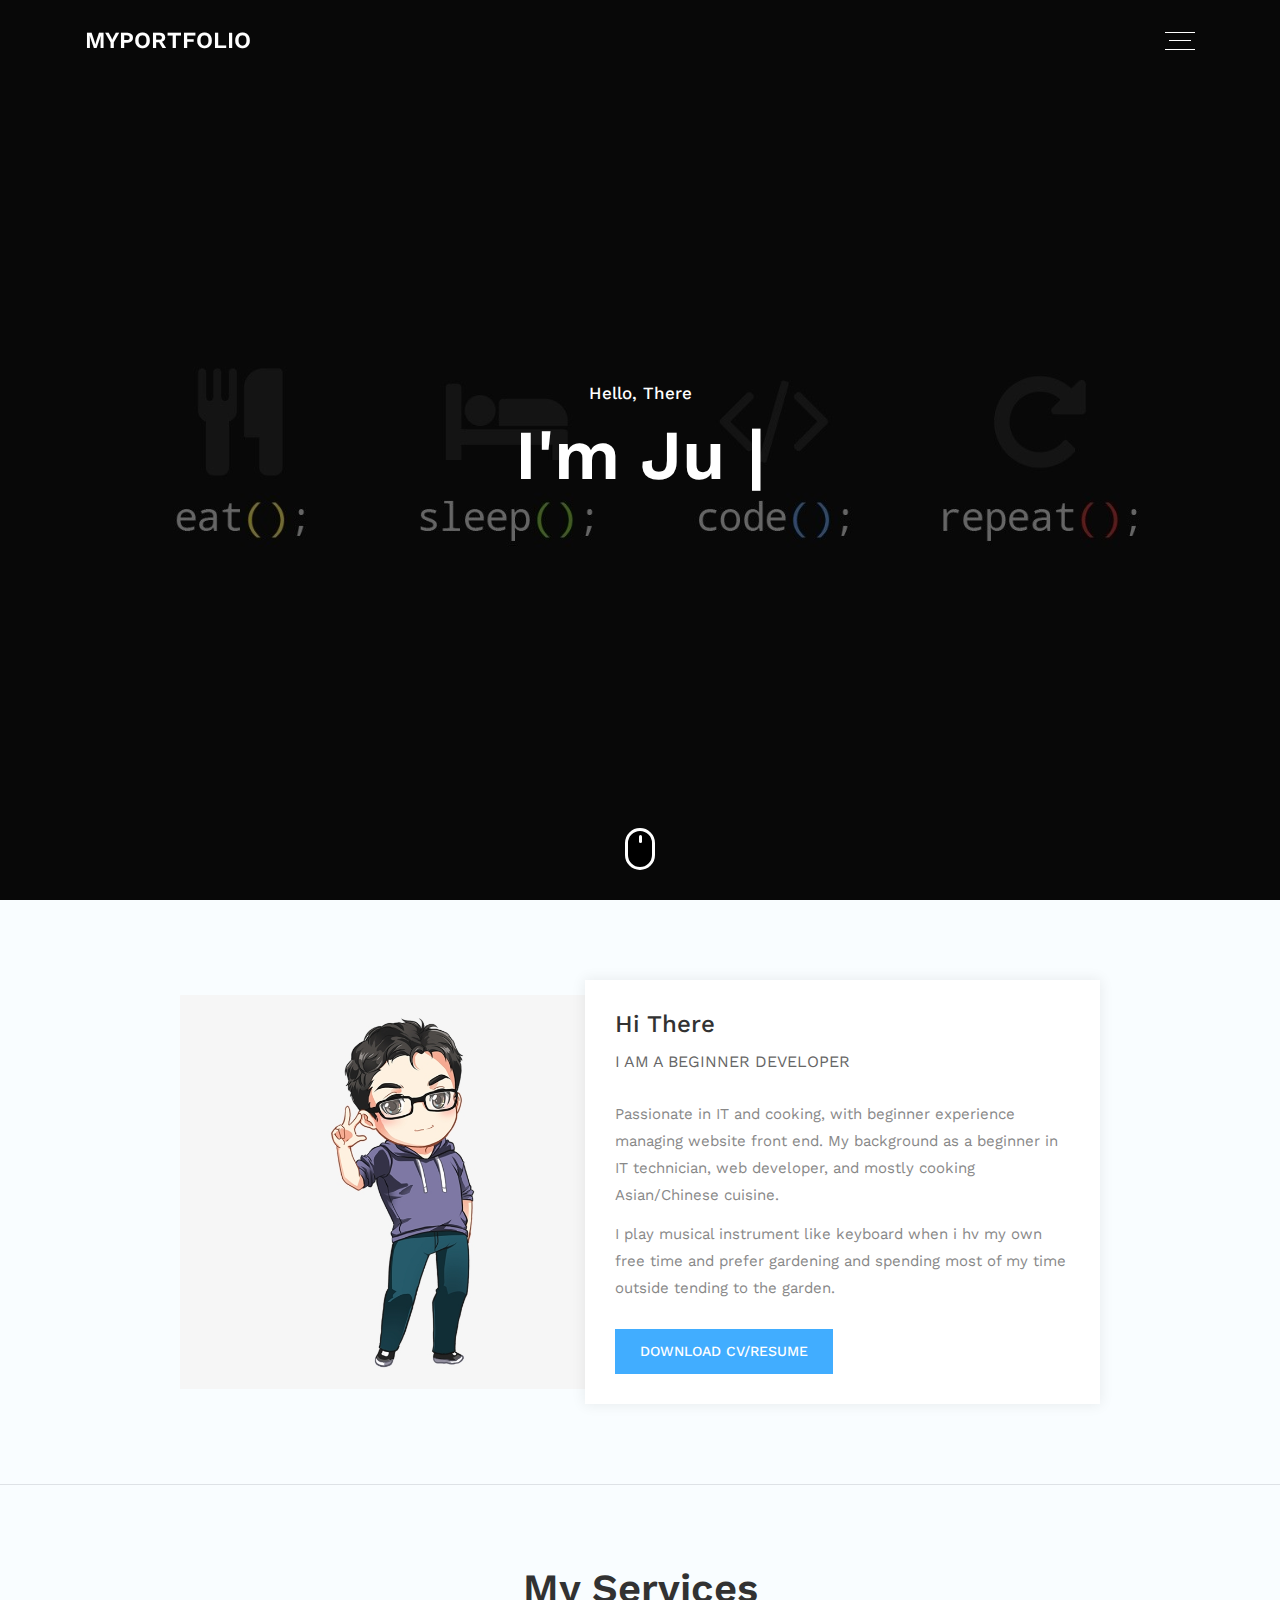
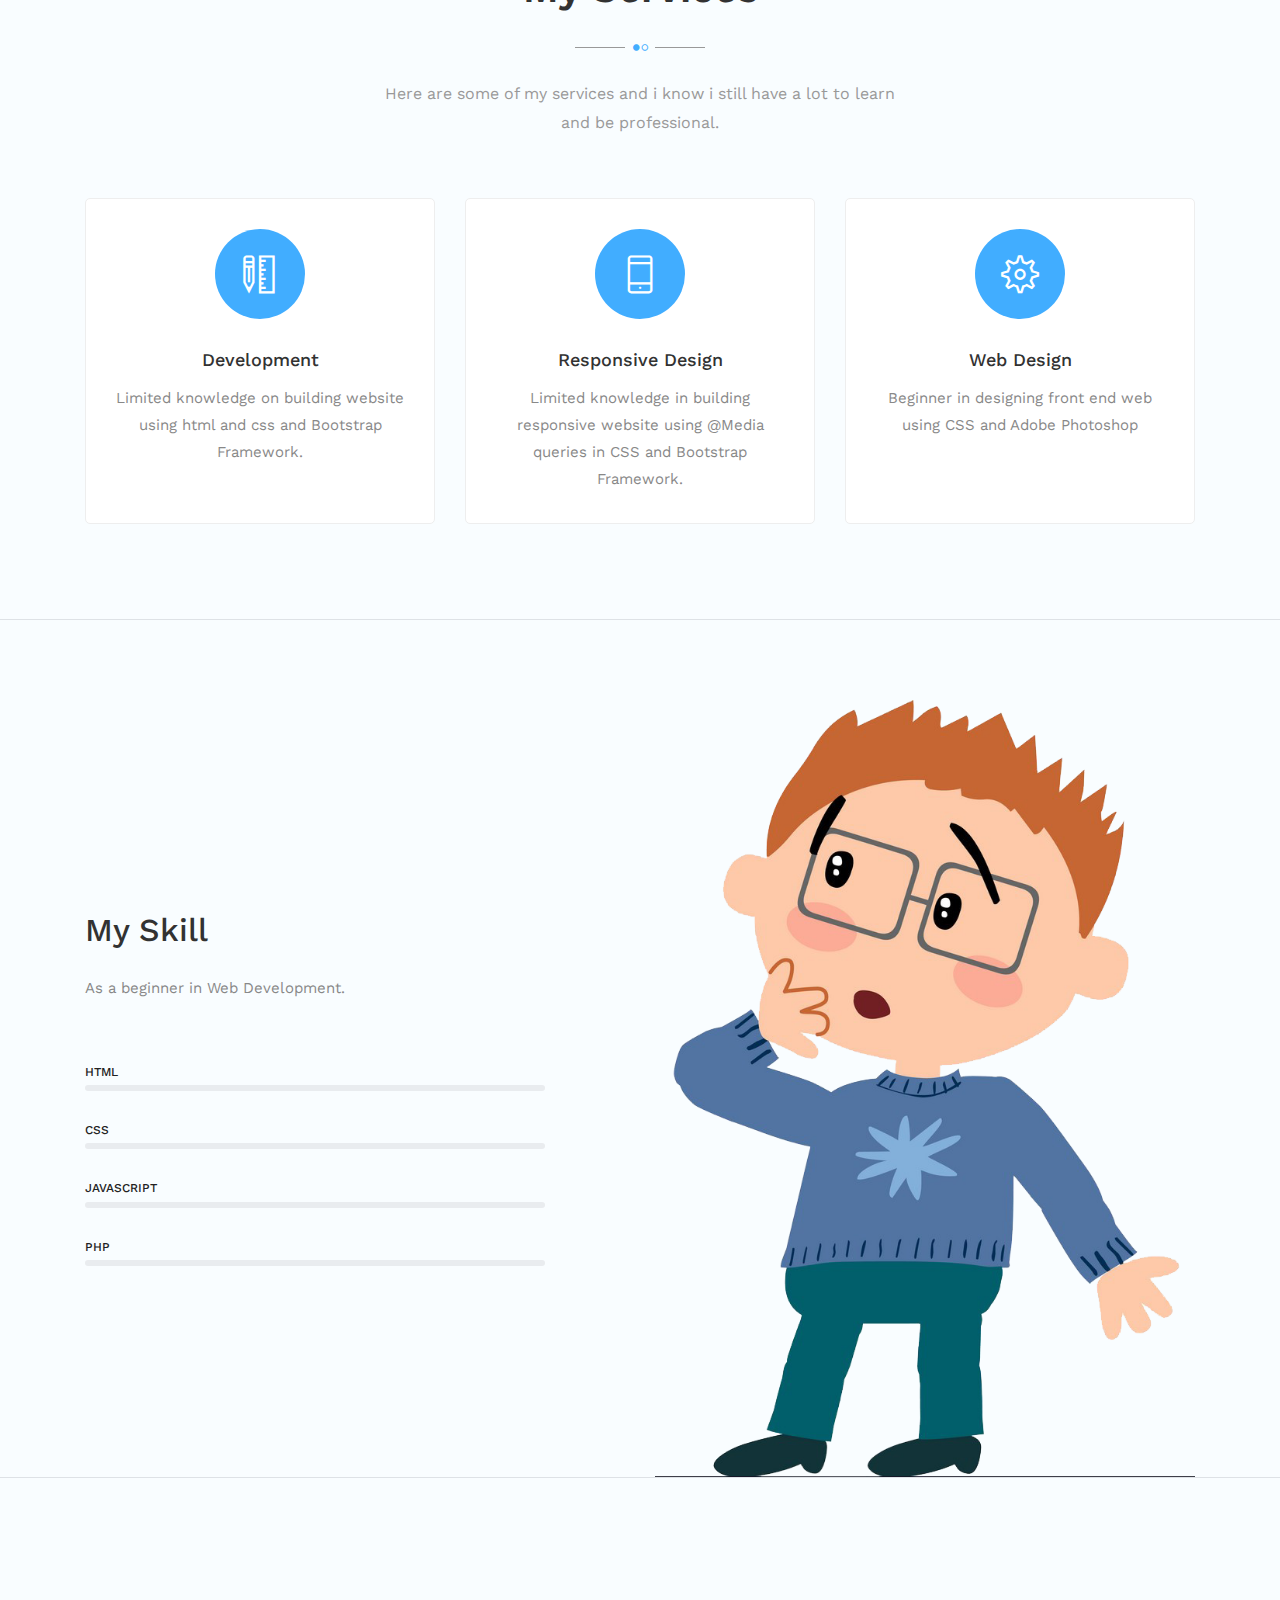
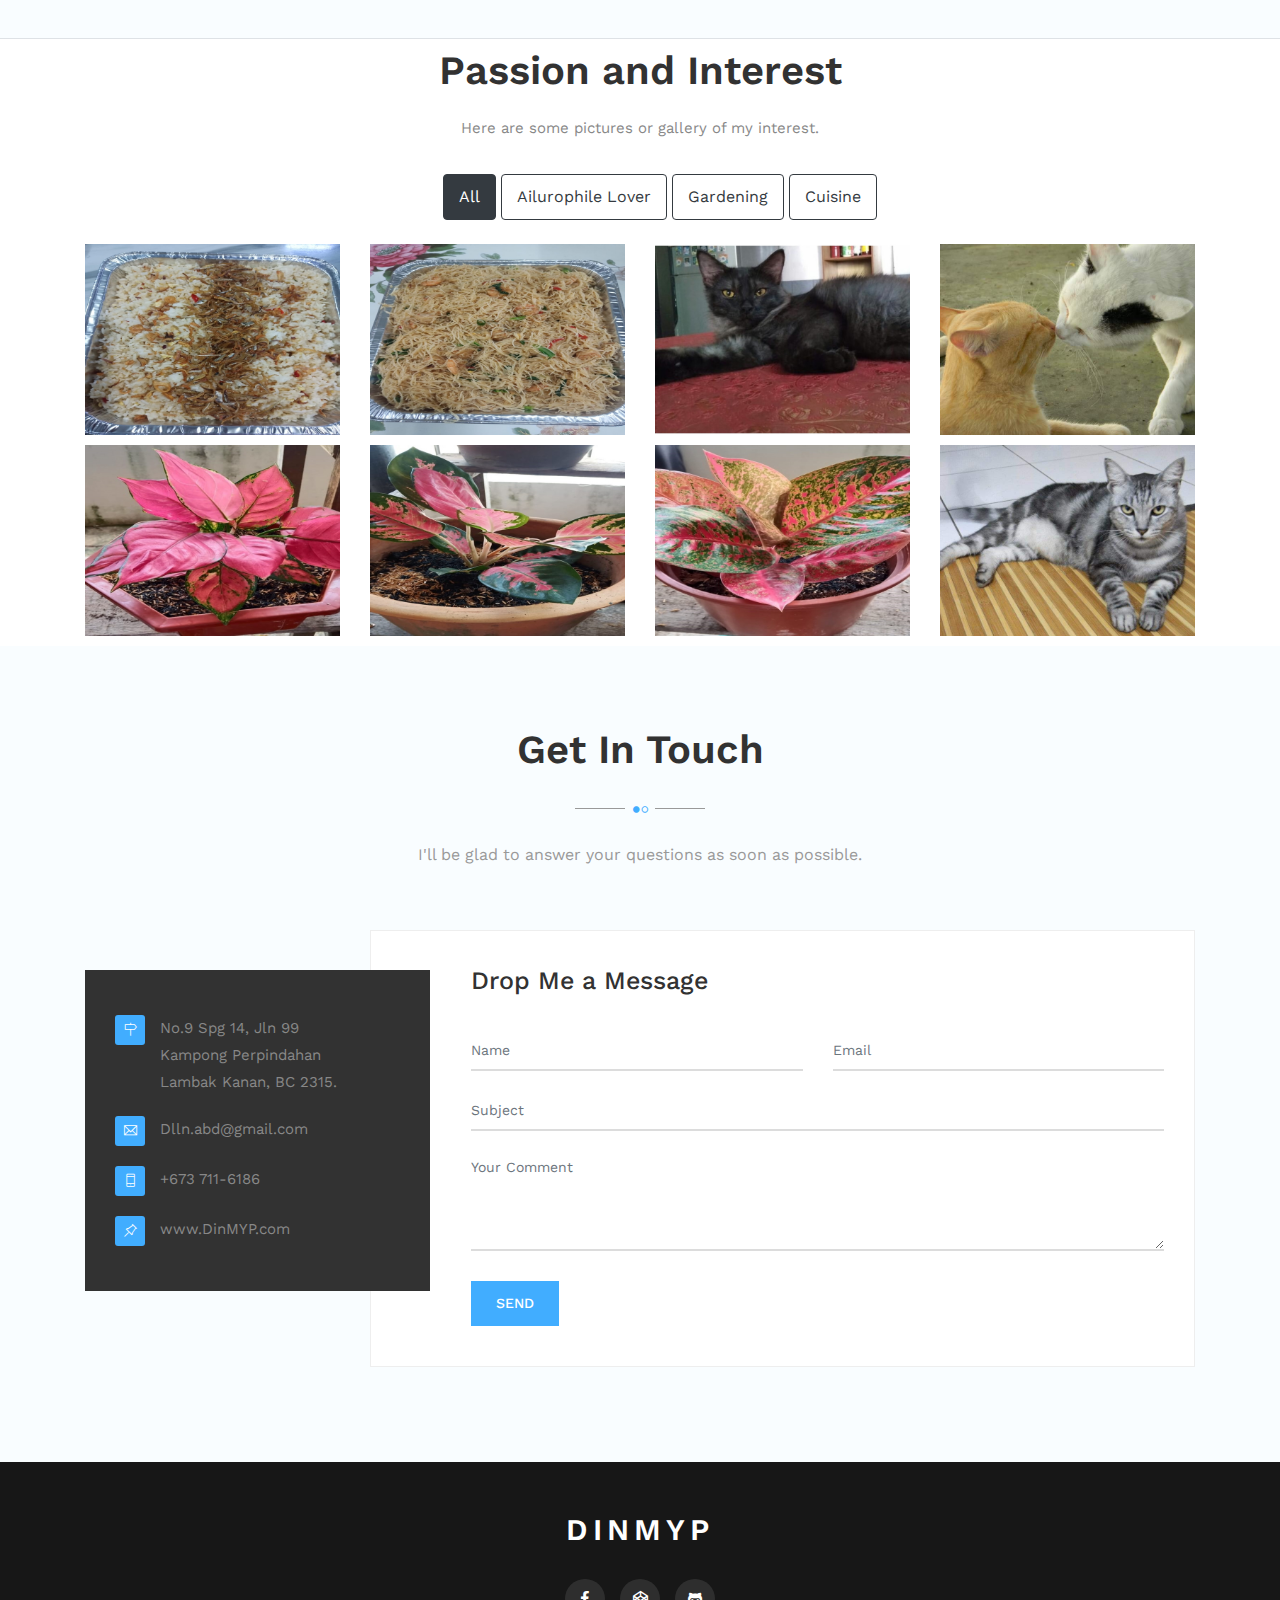
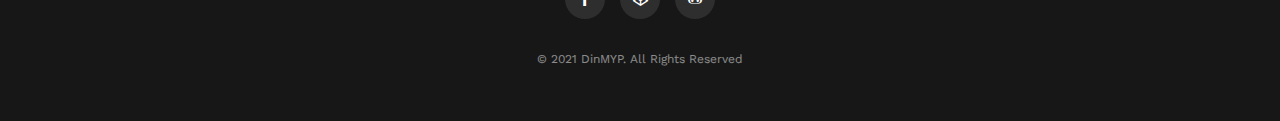
<file: Din Personal Portfolio/index.html>
<!DOCTYPE html>
<html lang="eng">

<head>
  <meta charset="utf-8">
  <!--Require For Mobile-->
  <meta http-equiv="X-UA-Compatible" content="IE=edge">
  <meta name="viewport" content="width=device-width, initial-scale=1, shrink-to-fit=no">
  
  <!-- Page Title -->
  <title>Welcome - MYPortfolio </title>
  
  <!---Font Icon-->
  <link href="plugin/font-awesome/css/fontawesome-all.min.css" rel="stylesheet">
  <link href="plugin/themify-icons/themify-icons.css" rel="stylesheet">
  <!-- / -->

  <!-- Plugin CSS for section passion -->
  <link href="plugin/bootstrap/css/bootstrap.min.css" rel="stylesheet">
  <link href="plugin/magnific/magnific-popup.css" rel="stylesheet">
  <!-- / -->

  <!-- Theme Style -->
  <link href="css/styles.css" rel="stylesheet">
  <link href="css/color/color-3.css" rel="stylesheet" id="color_theme">
  <!-- / -->

  <!-- MYP logo -->
  <link rel="icon" href="logo.png" />
  <!-- / -->


</head>

<!-- Body Start -->
<body data-spy="scroll" data-target="#navbar" data-offset="98">

  <!-- Header -->
  <header>
    <nav class="navbar header-nav header-nav-01 fixed-top navbar-expand-lg">
      <div class="container">
        
        <!-- Brand -->
        <a class="navbar-brand" href="#home">MYPortfolio</a>
        <!-- / -->

        <!-- Mobile Toggle -->
        <button class="toggler-menu">
            <span></span>
            <span></span>
            <span></span>
        </button>
        <!-- / -->

        <!-- Top Menu -->
        <div class="top-side-nav">
          <div class="menu-avtar">
            <div class="img">
              <img src="img/user.png">
            </div>
            <label>I'm Din</label>
          </div>
          <ul class="menu-bar" id="navbar">
            <li><a class="nav-link active" href="#home">Home</a></li>
            <li><a class="nav-link" href="#about">About Me</a></li>
            <li><a class="nav-link" href="#services">Services</a></li>
            <li><a class="nav-link" href="#passion">Passion and Interest</a></li>
            <li><a class="nav-link" href="#contact">Contact</a></li>
          </ul>
        </div>
        <!-- / -->

        <div class="menu-overlay"></div>

      </div><!-- Container -->
    </nav> <!-- Navbar -->
  </header>
  <!-- Header End -->

  <!-- Main Start -->
  <main>
<a href=""download></a>
    <!-- Home Banner Start -->
    <section id="home" class="home-banner-01" style="background-image: url(img/minimalcodebg.jpg);">
      <div class="container">
        <div class="row align-items-center full-screen">
          <div class="col-md-12">
            <div class="sm-m-100px-t sm-m-30px-b">
              <h6>Hello, There</h6>
              <h1>I'm <span id="type-it"></span></h1>
            </div>
          </div>
        </div>
      </div>
      <a href="#about" data-scroll="smooth" class="mouse-icon hidden-sm"><span class="wheel"></span></a>
    </section>
    <!-- Home Banner End -->
    
    <!-- About Start -->
    <section id="about" class="section gray-bg border-bottom">
      <div class="container">
        <div class="row align-items-center justify-content-center">
          <div class="col-xl-5 col-lg-6">
            <div class="about-img-01">
              <img src="img/userglass.png" title="" alt="">
            </div>
          </div><!-- col -->
          <div class="col-xl-5 col-lg-6">
            <div class="about-box about-box-01">
              <h3>hi there</h3>
              <h6>I AM A Beginner Developer</h6>
              <p> Passionate in IT and cooking, with beginner experience managing website front end. My background as a beginner in IT technician, web developer, and mostly cooking Asian/Chinese cuisine.</p>
              <p>I play musical instrument like keyboard when i hv my own free time and prefer gardening and spending most of my time outside tending to the garden.</p>
              <div class="btn-bar m-15px-t"><a href="CV_Rusy.docx" download class="m-btn"><span>Download CV/Resume</span></a></div>
            </div>
          </div><!-- col -->
        </div><!-- row -->
      </div><!-- conatiner -->
    </section>
    <!-- About End -->

    <!-- Services Start -->
    <section id="services" class="section gray-bg border-bottom">
      <div class="container">
        <div class="row justify-content-center text-center m-45px-b md-m-25px-b">
          <div class="col-md-8 col-lg-6">
            <div class="section-title">
              <h6>My Services</h6>
              <div class="btm-style">
                <span><i class="ti-flickr"></i></span>
              </div>
              <P>Here are some of my services and i know i still have a lot to learn and be professional.</P>
            </div>
          </div><!-- col -->  
        </div><!-- row -->
        <div class="row">
          <div class="col-12 col-md-6 col-lg-4 m-15px-tb">
              <div class="feature-box-02">
                <div class="icon">
                  <i class="theme-bg  ti-ruler-pencil"></i>
                </div>
                <div class="feature-content">
                  <h5>Development</h5>
                  <p>Limited knowledge on building website using html and css and Bootstrap Framework.</p>
                </div>
              </div>
          </div><!-- col -->
          <div class="col-12 col-md-6 col-lg-4 m-15px-tb">
              <div class="feature-box-02">
                <div class="icon">
                  <i class="theme-bg ti-mobile"></i>
                </div>
                <div class="feature-content">
                  <h5>Responsive Design</h5>
                  <p>Limited knowledge in building responsive website using @Media queries in CSS and Bootstrap Framework.</p>
                </div>
              </div>
          </div><!-- col -->
          <div class="col-12 col-md-6 col-lg-4 m-15px-tb">
              <div class="feature-box-02">
                <div class="icon">
                  <i class="theme-bg ti-settings"></i>
                </div>
                <div class="feature-content">
                  <h5>Web Design</h5>
                  <p>Beginner in designing front end web using CSS and Adobe Photoshop</p>
                </div>
              </div>
          </div><!-- col -->
          
          
         
        </div><!-- row -->
      </div><!-- container -->
    </section>
    <!-- Services End -->

    <!-- skill Start -->
    <section class="section p-0px-b gray-bg border-bottom">
      <div class="container">
        <div class="row align-items-center">
          <div class="col-md-6 md-m-45px-b">
            <div class="skill-title">
              <h6 class="m-0px p-25px-b">My Skill</h6>
              <p class="p-40px-b md-p-15px-b">As a beginner in Web Development.</p>
            </div>
            <div class="skill-left p-80px-r md-p-0px-r">
              <div class="progress-lt">
                <h6>HTML</h6>
                <div class="progress">
                  <div class="progress-bar theme-bg" role="progressbar" aria-valuenow="70" aria-valuemin="0" aria-valuemax="100">
                  </div><!-- progress-bar -->
                </div><!-- progress -->
              </div><!-- progress-lt -->
              <div class="progress-lt">
                <h6>CSS</h6>
                <div class="progress">
                  <div class="progress-bar theme-bg" role="progressbar" aria-valuenow="55" aria-valuemin="0" aria-valuemax="100">
                  </div><!-- progress-bar -->
                </div><!-- progress -->
              </div><!-- progress-lt -->
              <div class="progress-lt">
                <h6>JavaScript</h6>
                <div class="progress">
                  <div class="progress-bar theme-bg" role="progressbar" aria-valuenow="60" aria-valuemin="0" aria-valuemax="100">
                  </div><!-- progress-bar -->
                </div><!-- progress -->
              </div><!-- progress-lt -->
              <div class="progress-lt">
                <h6>PHp</h6>
                <div class="progress">
                  <div class="progress-bar  theme-bg" role="progressbar" aria-valuenow="40" aria-valuemin="0" aria-valuemax="100">
                  </div><!-- progress-bar -->
                </div><!-- progress -->
              </div><!-- progress-lt -->
            </div>
          </div> <!-- col -->
          <div class="col-md-6">
            <img src="img/skillcartoonboyshock.png" title="" alt="">
          </div>

        </div> <!-- row -->
      </div><!-- container -->
    </section>
    <!-- skill end -->

    <!-- Passion Start -->
    <section id="passion" class="section gray-bg border-bottom"></section>
    <div class="container">
      <div class="row">
         <div class="col-lg-12 text-center my-2">
          <div class="section-title">
            <h6>Passion and Interest</h6>
          </div> 
          <P>Here are some pictures or gallery of my interest.
         </div>
      </div>
      <div class="passion-menu mt-2 mb-4">
         <ul>
            <li class="btn btn-outline-dark active" data-filter="*">All</li>
            <li class="btn btn-outline-dark" data-filter=".cat">Ailurophile Lover</li>
            <li class="btn btn-outline-dark" data-filter=".plant">Gardening</li>
            <li class="btn btn-outline-dark text" data-filter=".cookin">Cuisine</li>
         </ul>
      </div>
      <div class="passion-item row">
         <div class="item cookin col-lg-3 col-md-4 col-6 col-sm">
            <a href="img/NGK.jpg" class="fancylight popup-btn" data-fancybox-group="light"> 
            <img class="img-fluid" src="img/ngkout.jpg" alt="">
            </a>
         </div>
         <div class="item cookin col-lg-3 col-md-4 col-6 col-sm">
          <a href="img/Meehoonudg.jpg" class="fancylight popup-btn" data-fancybox-group="light">
          <img class="img-fluid" src="img/meehoonudgout.jpg" alt="">
          </a>
       </div>
         <div class="item cat col-lg-3 col-md-4 col-6 col-sm">
            <a href="img/cat1.jpg" class="fancylight popup-btn"data-fancybox-group="light"> 
            <img class="img-fluid" src="img/cat1out.jpg" alt="">
            </a>
         </div>
         <div class="item cat col-lg-3 col-md-4 col-6 col-sm">
          <a href="img/cat2.jpg" class="fancylight popup-btn" data-fancybox-group="light">
          <img class="img-fluid" src="img/cat2.jpg" alt="">
          </a>
       </div>
     <div class="item plant col-lg-3 col-md-4 col-6 col-sm">
      <a href="img/redanjemani.jpg" class="fancylight popup-btn" data-fancybox-group="light">
      <img class="img-fluid" src="img/redanjemaniout.jpg" alt="">
      </a>
   </div>
     <div class="item plant col-lg-3 col-md-4 col-6 col-sm">
      <a href="img/aglaonema.jpg" class="fancylight popup-btn" data-fancybox-group="light">
      <img class="img-fluid" src="img/aglaonemaout.jpg" alt="">
      </a>
    </div>
     <div class="item plant col-lg-3 col-md-4 col-6 col-sm">
      <a href="img/prideofsumatra.jpg" class="fancylight popup-btn" data-fancybox-group="light">
      <img class="img-fluid" src="img/prideofsumatraout.jpg" alt="">
      </a>
   </div>
   <div class="item cat col-lg-3 col-md-4 col-6 col-sm">
    <a href="img/cat3.jpg" class="fancylight popup-btn" data-fancybox-group="light">
    <img class="img-fluid" src="img/cat3.jpg" alt="">
    </a>
 </div>
      </div>
   </div>
</section>
    <!-- Passion End --> 
    
    <!-- Contact Start -->
    <section id="contact" class="section gray-bg">
      <div class="container">
        <div class="row justify-content-center text-center m-45px-b  md-m-25px-b">
          <div class="col-md-8 col-lg-6">
            <div class="section-title">
              <h6>Get In Touch</h6>
              <div class="btm-style">
                <span><i class="ti-flickr"></i></span>
              </div>
              <P>I'll be glad to answer your questions as soon as possible.</P>
            </div>
          </div><!-- col -->  
        </div><!-- row -->

        <div class="row">
          <div class="col-md-4 col-lg-3 m-15px-tb">
            <div class="contact-info-box">
              <div class="contact-info">
                <i class="icon ti-direction"></i>
                <p>No.9 Spg 14, Jln 99<br>Kampong Perpindahan Lambak Kanan, BC 2315.</p>
              </div>
              <div class="contact-info">
                <i class="icon ti-email"></i>
                <p>Dlln.abd@gmail.com</p>
              </div>
              <div class="contact-info">
                <i class="icon ti-mobile"></i>
                <p>+673 711-6186</p>
              </div>
              <div class="contact-info">
                <i class="icon ti-pin-alt"></i>
                <p>www.DinMYP.com</p>
              </div>
            </div>
          </div> <!-- col -->
          <div class="col-md-8 col-lg-9 m-15px-tb">
            <div class="contact-form">
              <h2>Drop Me a Message</h2>
              <form class="contactform" method="post">
                <div class="row">
                  <div class="col-md-6">
                    <div class="form-group">
                      <input name="name" type="text" placeholder="Name" class="form-control" required="">
                      <span class="input-focus-effect"></span>
                    </div>
                  </div>
                  <div class="col-md-6">
                    <div class="form-group">
                      <input type="email" placeholder="Email" name="email" class="form-control" required="">
                      <span class="input-focus-effect"></span>
                    </div>
                  </div>

                  <div class="col-md-12">
                    <div class="form-group">
                      <input type="email" placeholder="Subject" name="text" class="form-control" required="">
                      <span class="input-focus-effect"></span>
                    </div>
                  </div>
       
                  <div class="col-md-12">
                    <div class="form-group">
                      <textarea placeholder="Your Comment" name="message" class="form-control" required=""></textarea>
                      <span class="input-focus-effect"></span>
                    </div>
                  </div>
                  <div class="col-md-12">
                    <div class="send">
                      <button class="m-btn" type="submit" name="send"> <span>Send</span></button>
                    </div>
                  </div>
                </div>
              </form>
            </div>
          </div>
        </div> <!-- row -->
      </div>
    </section>
    <!-- Contact end -->

  </main>

  <!-- Footer-->
  <footer class="footer">
    <div class="container">
      <div class="footer-logo">
        <h6>DinMYP</h6>
      </div>
      <ul class="social-icons">
        <li><a href="#"><i class="fab fa-facebook-f"></i></a></li>
        <li><a href="https://codepen.io/Rusydin/pen/ZELXwBB?editors=0011"><i class="fab fa-codepen"></i></a></li>
        <li><a href="#"><i class="fab fa-github-alt"></i></a></li>
      </ul>
      <p class="copyright">© 2021 DinMYP. All Rights Reserved</p>
    </div>
  </footer>

  <!-- jQuery -->
  <script src="js/jquery-3.2.1.min.js"></script>
  <script src="js/jquery-migrate-3.0.0.min.js"></script>

  <!-- Plugins for bootstrap, animated typing background and for passion gallery -->
  <script src="plugin/bootstrap/js/popper.min.js"></script>
  <script src="plugin/bootstrap/js/bootstrap.min.js"></script>
  <script src="plugin/typeit-master/typeit.min.js"></script>
  <script src="plugin/isotope/isotope.pkgd.min.js"></script>
  <script src="plugin/magnific/jquery.magnific-popup.min.js"></script>

  <!-- main -->
  <script src="js/main.js"></script>

</body>
<!-- Body End -->
</html>
</file>
<file: Din Personal Portfolio/plugin/themify-icons/themify-icons.css>
@font-face {
	font-family: 'themify';
	src:url('fonts/themify9f24.eot?-fvbane');
	src:url('fonts/themifyd41d.eot?#iefix-fvbane') format('embedded-opentype'),
		url('fonts/themify9f24.woff?-fvbane') format('woff'),
		url('fonts/themify9f24.ttf?-fvbane') format('truetype'),
		url('fonts/themify9f24.svg?-fvbane#themify') format('svg');
	font-weight: normal;
	font-style: normal;
}

[class^="ti-"], [class*=" ti-"] {
	font-family: 'themify';
	speak: none;
	font-style: normal;
	font-weight: normal;
	font-variant: normal;
	text-transform: none;
	line-height: 1;

	/* Better Font Rendering =========== */
	-webkit-font-smoothing: antialiased;
	-moz-osx-font-smoothing: grayscale;
}

.ti-wand:before {
	content: "\e600";
}
.ti-volume:before {
	content: "\e601";
}
.ti-user:before {
	content: "\e602";
}
.ti-unlock:before {
	content: "\e603";
}
.ti-unlink:before {
	content: "\e604";
}
.ti-trash:before {
	content: "\e605";
}
.ti-thought:before {
	content: "\e606";
}
.ti-target:before {
	content: "\e607";
}
.ti-tag:before {
	content: "\e608";
}
.ti-tablet:before {
	content: "\e609";
}
.ti-star:before {
	content: "\e60a";
}
.ti-spray:before {
	content: "\e60b";
}
.ti-signal:before {
	content: "\e60c";
}
.ti-shopping-cart:before {
	content: "\e60d";
}
.ti-shopping-cart-full:before {
	content: "\e60e";
}
.ti-settings:before {
	content: "\e60f";
}
.ti-search:before {
	content: "\e610";
}
.ti-zoom-in:before {
	content: "\e611";
}
.ti-zoom-out:before {
	content: "\e612";
}
.ti-cut:before {
	content: "\e613";
}
.ti-ruler:before {
	content: "\e614";
}
.ti-ruler-pencil:before {
	content: "\e615";
}
.ti-ruler-alt:before {
	content: "\e616";
}
.ti-bookmark:before {
	content: "\e617";
}
.ti-bookmark-alt:before {
	content: "\e618";
}
.ti-reload:before {
	content: "\e619";
}
.ti-plus:before {
	content: "\e61a";
}
.ti-pin:before {
	content: "\e61b";
}
.ti-pencil:before {
	content: "\e61c";
}
.ti-pencil-alt:before {
	content: "\e61d";
}
.ti-paint-roller:before {
	content: "\e61e";
}
.ti-paint-bucket:before {
	content: "\e61f";
}
.ti-na:before {
	content: "\e620";
}
.ti-mobile:before {
	content: "\e621";
}
.ti-minus:before {
	content: "\e622";
}
.ti-medall:before {
	content: "\e623";
}
.ti-medall-alt:before {
	content: "\e624";
}
.ti-marker:before {
	content: "\e625";
}
.ti-marker-alt:before {
	content: "\e626";
}
.ti-arrow-up:before {
	content: "\e627";
}
.ti-arrow-right:before {
	content: "\e628";
}
.ti-arrow-left:before {
	content: "\e629";
}
.ti-arrow-down:before {
	content: "\e62a";
}
.ti-lock:before {
	content: "\e62b";
}
.ti-location-arrow:before {
	content: "\e62c";
}
.ti-link:before {
	content: "\e62d";
}
.ti-layout:before {
	content: "\e62e";
}
.ti-layers:before {
	content: "\e62f";
}
.ti-layers-alt:before {
	content: "\e630";
}
.ti-key:before {
	content: "\e631";
}
.ti-import:before {
	content: "\e632";
}
.ti-image:before {
	content: "\e633";
}
.ti-heart:before {
	content: "\e634";
}
.ti-heart-broken:before {
	content: "\e635";
}
.ti-hand-stop:before {
	content: "\e636";
}
.ti-hand-open:before {
	content: "\e637";
}
.ti-hand-drag:before {
	content: "\e638";
}
.ti-folder:before {
	content: "\e639";
}
.ti-flag:before {
	content: "\e63a";
}
.ti-flag-alt:before {
	content: "\e63b";
}
.ti-flag-alt-2:before {
	content: "\e63c";
}
.ti-eye:before {
	content: "\e63d";
}
.ti-export:before {
	content: "\e63e";
}
.ti-exchange-vertical:before {
	content: "\e63f";
}
.ti-desktop:before {
	content: "\e640";
}
.ti-cup:before {
	content: "\e641";
}
.ti-crown:before {
	content: "\e642";
}
.ti-comments:before {
	content: "\e643";
}
.ti-comment:before {
	content: "\e644";
}
.ti-comment-alt:before {
	content: "\e645";
}
.ti-close:before {
	content: "\e646";
}
.ti-clip:before {
	content: "\e647";
}
.ti-angle-up:before {
	content: "\e648";
}
.ti-angle-right:before {
	content: "\e649";
}
.ti-angle-left:before {
	content: "\e64a";
}
.ti-angle-down:before {
	content: "\e64b";
}
.ti-check:before {
	content: "\e64c";
}
.ti-check-box:before {
	content: "\e64d";
}
.ti-camera:before {
	content: "\e64e";
}
.ti-announcement:before {
	content: "\e64f";
}
.ti-brush:before {
	content: "\e650";
}
.ti-briefcase:before {
	content: "\e651";
}
.ti-bolt:before {
	content: "\e652";
}
.ti-bolt-alt:before {
	content: "\e653";
}
.ti-blackboard:before {
	content: "\e654";
}
.ti-bag:before {
	content: "\e655";
}
.ti-move:before {
	content: "\e656";
}
.ti-arrows-vertical:before {
	content: "\e657";
}
.ti-arrows-horizontal:before {
	content: "\e658";
}
.ti-fullscreen:before {
	content: "\e659";
}
.ti-arrow-top-right:before {
	content: "\e65a";
}
.ti-arrow-top-left:before {
	content: "\e65b";
}
.ti-arrow-circle-up:before {
	content: "\e65c";
}
.ti-arrow-circle-right:before {
	content: "\e65d";
}
.ti-arrow-circle-left:before {
	content: "\e65e";
}
.ti-arrow-circle-down:before {
	content: "\e65f";
}
.ti-angle-double-up:before {
	content: "\e660";
}
.ti-angle-double-right:before {
	content: "\e661";
}
.ti-angle-double-left:before {
	content: "\e662";
}
.ti-angle-double-down:before {
	content: "\e663";
}
.ti-zip:before {
	content: "\e664";
}
.ti-world:before {
	content: "\e665";
}
.ti-wheelchair:before {
	content: "\e666";
}
.ti-view-list:before {
	content: "\e667";
}
.ti-view-list-alt:before {
	content: "\e668";
}
.ti-view-grid:before {
	content: "\e669";
}
.ti-uppercase:before {
	content: "\e66a";
}
.ti-upload:before {
	content: "\e66b";
}
.ti-underline:before {
	content: "\e66c";
}
.ti-truck:before {
	content: "\e66d";
}
.ti-timer:before {
	content: "\e66e";
}
.ti-ticket:before {
	content: "\e66f";
}
.ti-thumb-up:before {
	content: "\e670";
}
.ti-thumb-down:before {
	content: "\e671";
}
.ti-text:before {
	content: "\e672";
}
.ti-stats-up:before {
	content: "\e673";
}
.ti-stats-down:before {
	content: "\e674";
}
.ti-split-v:before {
	content: "\e675";
}
.ti-split-h:before {
	content: "\e676";
}
.ti-smallcap:before {
	content: "\e677";
}
.ti-shine:before {
	content: "\e678";
}
.ti-shift-right:before {
	content: "\e679";
}
.ti-shift-left:before {
	content: "\e67a";
}
.ti-shield:before {
	content: "\e67b";
}
.ti-notepad:before {
	content: "\e67c";
}
.ti-server:before {
	content: "\e67d";
}
.ti-quote-right:before {
	content: "\e67e";
}
.ti-quote-left:before {
	content: "\e67f";
}
.ti-pulse:before {
	content: "\e680";
}
.ti-printer:before {
	content: "\e681";
}
.ti-power-off:before {
	content: "\e682";
}
.ti-plug:before {
	content: "\e683";
}
.ti-pie-chart:before {
	content: "\e684";
}
.ti-paragraph:before {
	content: "\e685";
}
.ti-panel:before {
	content: "\e686";
}
.ti-package:before {
	content: "\e687";
}
.ti-music:before {
	content: "\e688";
}
.ti-music-alt:before {
	content: "\e689";
}
.ti-mouse:before {
	content: "\e68a";
}
.ti-mouse-alt:before {
	content: "\e68b";
}
.ti-money:before {
	content: "\e68c";
}
.ti-microphone:before {
	content: "\e68d";
}
.ti-menu:before {
	content: "\e68e";
}
.ti-menu-alt:before {
	content: "\e68f";
}
.ti-map:before {
	content: "\e690";
}
.ti-map-alt:before {
	content: "\e691";
}
.ti-loop:before {
	content: "\e692";
}
.ti-location-pin:before {
	content: "\e693";
}
.ti-list:before {
	content: "\e694";
}
.ti-light-bulb:before {
	content: "\e695";
}
.ti-Italic:before {
	content: "\e696";
}
.ti-info:before {
	content: "\e697";
}
.ti-infinite:before {
	content: "\e698";
}
.ti-id-badge:before {
	content: "\e699";
}
.ti-hummer:before {
	content: "\e69a";
}
.ti-home:before {
	content: "\e69b";
}
.ti-help:before {
	content: "\e69c";
}
.ti-headphone:before {
	content: "\e69d";
}
.ti-harddrives:before {
	content: "\e69e";
}
.ti-harddrive:before {
	content: "\e69f";
}
.ti-gift:before {
	content: "\e6a0";
}
.ti-game:before {
	content: "\e6a1";
}
.ti-filter:before {
	content: "\e6a2";
}
.ti-files:before {
	content: "\e6a3";
}
.ti-file:before {
	content: "\e6a4";
}
.ti-eraser:before {
	content: "\e6a5";
}
.ti-envelope:before {
	content: "\e6a6";
}
.ti-download:before {
	content: "\e6a7";
}
.ti-direction:before {
	content: "\e6a8";
}
.ti-direction-alt:before {
	content: "\e6a9";
}
.ti-dashboard:before {
	content: "\e6aa";
}
.ti-control-stop:before {
	content: "\e6ab";
}
.ti-control-shuffle:before {
	content: "\e6ac";
}
.ti-control-play:before {
	content: "\e6ad";
}
.ti-control-pause:before {
	content: "\e6ae";
}
.ti-control-forward:before {
	content: "\e6af";
}
.ti-control-backward:before {
	content: "\e6b0";
}
.ti-cloud:before {
	content: "\e6b1";
}
.ti-cloud-up:before {
	content: "\e6b2";
}
.ti-cloud-down:before {
	content: "\e6b3";
}
.ti-clipboard:before {
	content: "\e6b4";
}
.ti-car:before {
	content: "\e6b5";
}
.ti-calendar:before {
	content: "\e6b6";
}
.ti-book:before {
	content: "\e6b7";
}
.ti-bell:before {
	content: "\e6b8";
}
.ti-basketball:before {
	content: "\e6b9";
}
.ti-bar-chart:before {
	content: "\e6ba";
}
.ti-bar-chart-alt:before {
	content: "\e6bb";
}
.ti-back-right:before {
	content: "\e6bc";
}
.ti-back-left:before {
	content: "\e6bd";
}
.ti-arrows-corner:before {
	content: "\e6be";
}
.ti-archive:before {
	content: "\e6bf";
}
.ti-anchor:before {
	content: "\e6c0";
}
.ti-align-right:before {
	content: "\e6c1";
}
.ti-align-left:before {
	content: "\e6c2";
}
.ti-align-justify:before {
	content: "\e6c3";
}
.ti-align-center:before {
	content: "\e6c4";
}
.ti-alert:before {
	content: "\e6c5";
}
.ti-alarm-clock:before {
	content: "\e6c6";
}
.ti-agenda:before {
	content: "\e6c7";
}
.ti-write:before {
	content: "\e6c8";
}
.ti-window:before {
	content: "\e6c9";
}
.ti-widgetized:before {
	content: "\e6ca";
}
.ti-widget:before {
	content: "\e6cb";
}
.ti-widget-alt:before {
	content: "\e6cc";
}
.ti-wallet:before {
	content: "\e6cd";
}
.ti-video-clapper:before {
	content: "\e6ce";
}
.ti-video-camera:before {
	content: "\e6cf";
}
.ti-vector:before {
	content: "\e6d0";
}
.ti-themify-logo:before {
	content: "\e6d1";
}
.ti-themify-favicon:before {
	content: "\e6d2";
}
.ti-themify-favicon-alt:before {
	content: "\e6d3";
}
.ti-support:before {
	content: "\e6d4";
}
.ti-stamp:before {
	content: "\e6d5";
}
.ti-split-v-alt:before {
	content: "\e6d6";
}
.ti-slice:before {
	content: "\e6d7";
}
.ti-shortcode:before {
	content: "\e6d8";
}
.ti-shift-right-alt:before {
	content: "\e6d9";
}
.ti-shift-left-alt:before {
	content: "\e6da";
}
.ti-ruler-alt-2:before {
	content: "\e6db";
}
.ti-receipt:before {
	content: "\e6dc";
}
.ti-pin2:before {
	content: "\e6dd";
}
.ti-pin-alt:before {
	content: "\e6de";
}
.ti-pencil-alt2:before {
	content: "\e6df";
}
.ti-palette:before {
	content: "\e6e0";
}
.ti-more:before {
	content: "\e6e1";
}
.ti-more-alt:before {
	content: "\e6e2";
}
.ti-microphone-alt:before {
	content: "\e6e3";
}
.ti-magnet:before {
	content: "\e6e4";
}
.ti-line-double:before {
	content: "\e6e5";
}
.ti-line-dotted:before {
	content: "\e6e6";
}
.ti-line-dashed:before {
	content: "\e6e7";
}
.ti-layout-width-full:before {
	content: "\e6e8";
}
.ti-layout-width-default:before {
	content: "\e6e9";
}
.ti-layout-width-default-alt:before {
	content: "\e6ea";
}
.ti-layout-tab:before {
	content: "\e6eb";
}
.ti-layout-tab-window:before {
	content: "\e6ec";
}
.ti-layout-tab-v:before {
	content: "\e6ed";
}
.ti-layout-tab-min:before {
	content: "\e6ee";
}
.ti-layout-slider:before {
	content: "\e6ef";
}
.ti-layout-slider-alt:before {
	content: "\e6f0";
}
.ti-layout-sidebar-right:before {
	content: "\e6f1";
}
.ti-layout-sidebar-none:before {
	content: "\e6f2";
}
.ti-layout-sidebar-left:before {
	content: "\e6f3";
}
.ti-layout-placeholder:before {
	content: "\e6f4";
}
.ti-layout-menu:before {
	content: "\e6f5";
}
.ti-layout-menu-v:before {
	content: "\e6f6";
}
.ti-layout-menu-separated:before {
	content: "\e6f7";
}
.ti-layout-menu-full:before {
	content: "\e6f8";
}
.ti-layout-media-right-alt:before {
	content: "\e6f9";
}
.ti-layout-media-right:before {
	content: "\e6fa";
}
.ti-layout-media-overlay:before {
	content: "\e6fb";
}
.ti-layout-media-overlay-alt:before {
	content: "\e6fc";
}
.ti-layout-media-overlay-alt-2:before {
	content: "\e6fd";
}
.ti-layout-media-left-alt:before {
	content: "\e6fe";
}
.ti-layout-media-left:before {
	content: "\e6ff";
}
.ti-layout-media-center-alt:before {
	content: "\e700";
}
.ti-layout-media-center:before {
	content: "\e701";
}
.ti-layout-list-thumb:before {
	content: "\e702";
}
.ti-layout-list-thumb-alt:before {
	content: "\e703";
}
.ti-layout-list-post:before {
	content: "\e704";
}
.ti-layout-list-large-image:before {
	content: "\e705";
}
.ti-layout-line-solid:before {
	content: "\e706";
}
.ti-layout-grid4:before {
	content: "\e707";
}
.ti-layout-grid3:before {
	content: "\e708";
}
.ti-layout-grid2:before {
	content: "\e709";
}
.ti-layout-grid2-thumb:before {
	content: "\e70a";
}
.ti-layout-cta-right:before {
	content: "\e70b";
}
.ti-layout-cta-left:before {
	content: "\e70c";
}
.ti-layout-cta-center:before {
	content: "\e70d";
}
.ti-layout-cta-btn-right:before {
	content: "\e70e";
}
.ti-layout-cta-btn-left:before {
	content: "\e70f";
}
.ti-layout-column4:before {
	content: "\e710";
}
.ti-layout-column3:before {
	content: "\e711";
}
.ti-layout-column2:before {
	content: "\e712";
}
.ti-layout-accordion-separated:before {
	content: "\e713";
}
.ti-layout-accordion-merged:before {
	content: "\e714";
}
.ti-layout-accordion-list:before {
	content: "\e715";
}
.ti-ink-pen:before {
	content: "\e716";
}
.ti-info-alt:before {
	content: "\e717";
}
.ti-help-alt:before {
	content: "\e718";
}
.ti-headphone-alt:before {
	content: "\e719";
}
.ti-hand-point-up:before {
	content: "\e71a";
}
.ti-hand-point-right:before {
	content: "\e71b";
}
.ti-hand-point-left:before {
	content: "\e71c";
}
.ti-hand-point-down:before {
	content: "\e71d";
}
.ti-gallery:before {
	content: "\e71e";
}
.ti-face-smile:before {
	content: "\e71f";
}
.ti-face-sad:before {
	content: "\e720";
}
.ti-credit-card:before {
	content: "\e721";
}
.ti-control-skip-forward:before {
	content: "\e722";
}
.ti-control-skip-backward:before {
	content: "\e723";
}
.ti-control-record:before {
	content: "\e724";
}
.ti-control-eject:before {
	content: "\e725";
}
.ti-comments-smiley:before {
	content: "\e726";
}
.ti-brush-alt:before {
	content: "\e727";
}
.ti-youtube:before {
	content: "\e728";
}
.ti-vimeo:before {
	content: "\e729";
}
.ti-twitter:before {
	content: "\e72a";
}
.ti-time:before {
	content: "\e72b";
}
.ti-tumblr:before {
	content: "\e72c";
}
.ti-skype:before {
	content: "\e72d";
}
.ti-share:before {
	content: "\e72e";
}
.ti-share-alt:before {
	content: "\e72f";
}
.ti-rocket:before {
	content: "\e730";
}
.ti-pinterest:before {
	content: "\e731";
}
.ti-new-window:before {
	content: "\e732";
}
.ti-microsoft:before {
	content: "\e733";
}
.ti-list-ol:before {
	content: "\e734";
}
.ti-linkedin:before {
	content: "\e735";
}
.ti-layout-sidebar-2:before {
	content: "\e736";
}
.ti-layout-grid4-alt:before {
	content: "\e737";
}
.ti-layout-grid3-alt:before {
	content: "\e738";
}
.ti-layout-grid2-alt:before {
	content: "\e739";
}
.ti-layout-column4-alt:before {
	content: "\e73a";
}
.ti-layout-column3-alt:before {
	content: "\e73b";
}
.ti-layout-column2-alt:before {
	content: "\e73c";
}
.ti-instagram:before {
	content: "\e73d";
}
.ti-google:before {
	content: "\e73e";
}
.ti-github:before {
	content: "\e73f";
}
.ti-flickr:before {
	content: "\e740";
}
.ti-facebook:before {
	content: "\e741";
}
.ti-dropbox:before {
	content: "\e742";
}
.ti-dribbble:before {
	content: "\e743";
}
.ti-apple:before {
	content: "\e744";
}
.ti-android:before {
	content: "\e745";
}
.ti-save:before {
	content: "\e746";
}
.ti-save-alt:before {
	content: "\e747";
}
.ti-yahoo:before {
	content: "\e748";
}
.ti-wordpress:before {
	content: "\e749";
}
.ti-vimeo-alt:before {
	content: "\e74a";
}
.ti-twitter-alt:before {
	content: "\e74b";
}
.ti-tumblr-alt:before {
	content: "\e74c";
}
.ti-trello:before {
	content: "\e74d";
}
.ti-stack-overflow:before {
	content: "\e74e";
}
.ti-soundcloud:before {
	content: "\e74f";
}
.ti-sharethis:before {
	content: "\e750";
}
.ti-sharethis-alt:before {
	content: "\e751";
}
.ti-reddit:before {
	content: "\e752";
}
.ti-pinterest-alt:before {
	content: "\e753";
}
.ti-microsoft-alt:before {
	content: "\e754";
}
.ti-linux:before {
	content: "\e755";
}
.ti-jsfiddle:before {
	content: "\e756";
}
.ti-joomla:before {
	content: "\e757";
}
.ti-html5:before {
	content: "\e758";
}
.ti-flickr-alt:before {
	content: "\e759";
}
.ti-email:before {
	content: "\e75a";
}
.ti-drupal:before {
	content: "\e75b";
}
.ti-dropbox-alt:before {
	content: "\e75c";
}
.ti-css3:before {
	content: "\e75d";
}
.ti-rss:before {
	content: "\e75e";
}
.ti-rss-alt:before {
	content: "\e75f";
}
</file>
<file: Din Personal Portfolio/css/styles.css>
@import url('https://fonts.googleapis.com/css?family=Work+Sans:100,200,300,400,500,600,700,800,900');


/*---------------------------------
 HTML body settings
-----------------------------------*/
body {
  font-family: 'Work Sans', sans-serif;
  -webkit-font-smoothing: antialiased;
  font-smooth: antialiased;
  font-size: 15px;
  line-height: 1.8;
  color: #888;
  background-size: cover;
  background-attachment: fixed;
}
img {
  max-width: 100%;
}
.section {
  padding: 80px 0;
}
@media (max-width: 991px){
 .section {
    padding: 60px 0;
  } 
}
@media (max-width: 767px){
 .section {
    padding: 40px 0;
  } 
}
.font-alt{
  font-family: 'Work Sans', sans-serif;
}
.gray-bg{
  background-color: #f9fdff;
}


/*-----------------------------------------
 Section Title
-----------------------------------------*/
.section-title{
  text-align: center;
}
.section-title h6 {
  font-size: 40px;
  font-weight: 600;
  display: inline-block;
  margin-bottom: 20px;
}
.section-title p{
  font-size: 16px;
  margin: 0;
  color: #999;
}
.section-title .btm-style {
  width: 100%;
  float: left;
  display: block;
  margin-bottom: 20px;
}
.section-title .btm-style span:before, 
.section-title .btm-style span:after {
  width: 50px;
  display: inline-block;
  height: 1px;
  content: "";
  vertical-align: middle;
  position: relative;
  top: 0;
  background: #999;
}
.section-title .btm-style span i{
  display: inline-block;
  margin: 0 5px;
  width: 20px;
  height: 14px;
  vertical-align: middle;
}

.section-title.style-2 h6 {
  color: #000;
  text-transform: uppercase;
  font-weight: 300;
}

@media (max-width: 767px){
  .section-title h6{
    font-size: 35px;
  }
}

/*---------------------------------
 Button
-----------------------------------*/
.m-btn{
  border-radius: 0;
  padding: 10px 25px;
  text-align: center;
  font-size: 14px;
  font-weight: 500;
  text-transform: uppercase;
  display: inline-block;
  border: none;
  cursor: pointer;
  outline: none;
  -webkit-transition: all 0.3s ease-in-out;
  -moz-transition: all 0.3s ease-in-out;
  -o-transition: all 0.3s ease-in-out;
  transition: all 0.3s ease-in-out;
}
.m-btn span {
  color: #fff;
  cursor: pointer;
  display: inline-block;
  position: relative;
  transition: 0.5s;
}
.m-btn span:after {
  content: '\00bb';
  position: absolute;
  opacity: 0;
  top: 0;
  right: -20px;
  transition: 0.5s;
}
.m-btn:hover span {
  padding-right: 25px;
}
.m-btn:hover span:after {
  color: #fff;
  opacity: 1;
  right: 0;
}
.more-btn{
  color: #fff;
  padding: 15px 0;
  text-align: center;
  font-size: 14px;
  font-weight: 500;
  letter-spacing: 1.3px;
  text-transform: uppercase;
  display: inline-block;
  width: 100%;
  -webkit-transition: all 0.3s ease-in-out;
    -o-transition: all 0.3s ease-in-out;
     -moz-transition: all 0.3s ease-in-out;
      transition: all 0.3s ease-in-out;
}
.more-btn:hover{
  text-decoration: none;
  background: transparent;
}

.m-btn-dark {
  border-radius: 0;
  padding: 10px 25px;
  text-align: center;
  font-size: 14px;
  font-weight: 500;
  text-transform: uppercase;
  display: inline-block;
  border: 1px solid #000;
  cursor: pointer;
  outline: none;
  background: #000;
  color: #fff;
  text-decoration: none !important;
  -webkit-transition: all 0.3s ease-in-out;
  -moz-transition: all 0.3s ease-in-out;
  -o-transition: all 0.3s ease-in-out;
  transition: all 0.3s ease-in-out;
}
.m-btn-dark:hover {
  color: #000;
  background: #fff;

}

.section-title h6,
.contact-form h2,
.skill-title h6,
.feature-content h5,
.about-box h3,
.home-text h1,
.home-text h6 {
  color: #323232;
}

.mouse-icon {
  position: absolute;
  left: 0;
  right: 0;
  bottom: 30px;
  height: 42px;
  width: 30px;
  margin: auto;
  z-index: 2;
  border-radius: 15px;
  border: 3px solid #fff;
  background: #000;
}
.mouse-icon .wheel {
    display: block;
    position: relative;
    border-radius: 10px;
    background: #fff;
    width: 3px;
    height: 8px;
    top: 4px;
    margin-left: auto;
    margin-right: auto;
    -webkit-animation-name: down;
            animation-name: down;
    -webkit-animation-duration: 1s;
            animation-duration: 1s;
    -webkit-animation-timing-function: linear;
            animation-timing-function: linear;
    -webkit-animation-delay: 0s;
            animation-delay: 0s;
    -webkit-animation-iteration-count: infinite;
            animation-iteration-count: infinite;
    -webkit-animation-play-state: running;
            animation-play-state: running;
}

@-webkit-keyframes down {
    0%   { top:5px; opacity: 0; }
    30%  { top:15px; opacity: 1; }
    60%  { top:15px; opacity: 0.60; }
    100% { top:25px; opacity: 0; }
}

@keyframes down {
    0%   { top:5px; opacity: 0; }
    30%  { top:15px; opacity: 1; }
    100% { top:25px; opacity: 0; }
}



/*---------------------------------
 Header
-----------------------------------*/
.header-nav {
  padding: 15px 10px;
  -webkit-transition: all 0.2s ease;
     -moz-transition: all 0.5s ease;
       -o-transition: all 0.2s ease;
          transition: all 0.2s ease;
}
.header-nav .navbar-toggler span {
  background: #fff;
}
.header-nav .navbar-brand {
  color: #fff;
  font-weight: 600;
  position: relative;
  font-size: 23px;
  text-transform: uppercase;
}
.header-nav .navbar-brand span {
  width: 6px;
  height: 6px;
  border-radius: 50%;
  position: absolute;
  bottom: 12px;
  right: -9px;
  float: left;
}
.header-nav .navbar-nav > li {
  margin: 0 0 0 20px;
}
.header-nav .navbar-nav .nav-link {
  position: relative;
  padding: 0;
  display: inline-block;
  font-size: 12px;
  vertical-align: top;
  color: #fff;
  font-weight: 500;
  text-transform: uppercase;
  letter-spacing: 1px;
}
.header-nav .navbar-nav .nav-link:after {
  content: '';
  position: absolute;
  z-index: 10;
  width: 0;
  left: 0;
  right: 0;
  bottom: -3px;
  margin: auto;
  height: 1px;
  -webkit-transition: ease all 0.2s;
     -moz-transition: ease all 0.2s;
     -o-transition: ease all 0.2s;
      transition: ease all 0.2s; 
}

.header-nav .navbar-nav .nav-link.active:after{
  width: 100%;
  background: #fff;
}

/*Navbar Toogle*/
.navbar-toggler {
  border: none;
  padding: 10px 6px;
  outline: none !important;
}
.navbar-toggler span {
  display: block;
  width: 22px;
  height: 2px;
  border-radius: 1px;
  background: #fff;
}
.navbar-toggler span + span {
  margin-top: 4px;
  width: 18px;
}
.navbar-toggler span + span + span {
  width: 10px;
}
/**/
.header-nav.sticky-header {
  top: 0;
  margin-top: 0;
  padding: 12px 10px;
  color: #000;
  background: #fff;
  box-shadow: 0px 1px 27px -3px rgba(0, 0, 0, 0.2);
}
.header-nav.sticky-header .navbar-brand {
  color: #000;
}
.header-nav.sticky-header .navbar-nav .nav-link {
  color: #000;
}

.header-nav.stickky-header .navbar-toggler span {
  background: #000000;
}

@media (max-width: 991px){
  .navbar-nav {
    padding-top: 5px;
  }
  .header-nav .navbar-nav > li {
    margin: 8px 0;
  }
  .header-nav .navbar-nav .nav-link {
    padding: 0;
  }
}
/*---------------------------------
* Header side
-----------------------------------*/
.toggler-menu {
  position: relative;
  width: 30px;
  height: 30px;
  border: none;
  background: none;
  cursor: pointer;
  outline: none !important;
  -webkit-transition: ease all 0.3s;
  -moz-transition: ease all 0.3s;
  -o-transition: ease all 0.3s;
  transition: ease all 0.3s;
  -webkit-transform: rotate(0deg);
  -moz-transform: rotate(0deg);
  -o-transform: rotate(0deg);
  transform: rotate(0deg);
  text-align: center;
  float: right;
}
.toggler-menu:before,
.toggler-menu:after {
  content: "";
  position: absolute;
  left: 0;
  right: 0;
  top: 0;
  bottom: 0;
  background: rgb(5, 5, 5);
  margin: auto;
  -webkit-transition: ease all 0.3s;
     -moz-transition: ease all 0.3s;
       -o-transition: ease all 0.3s;
          transition: ease all 0.3s;
}
.toggler-menu:after {
  height: 0%;
  width: 2px;
}
.toggler-menu:before {
  height: 2px;
  width: 0%; 
}

.toggler-menu > span {
  width: 100%;
  height: 1px;
  display: inline-block;
  position: absolute;
  left: 0;
  top: 6px;
  background:rgb(255, 255, 255);
  margin: auto;
  transition: ease all 0.3s;
  -webkit-transition-delay: 0.1s;
  -moz-transition-delay: 0.1s;
  -o-transition-delay: 0.1s;
  transition-delay: 0.1s;
}
.toggler-menu > span:nth-child(2) {
  top: 0;
  bottom: 0;
  width: 75%;
  -webkit-transition-delay: 0.2s;
  -moz-transition-delay: 0.2s;
  -o-transition-delay: 0.2s;
  right: 0;
  transition-delay: 0.2s;
}
.toggler-menu > span:nth-child(3) {
  bottom: 6px;
  top: auto;
  width: 100%;
  -webkit-transition-delay: 0.25s;
  -moz-transition-delay: 0.25s;
  -o-transition-delay: 0.25s;
  transition-delay: 0.25s;
}
.toggler-menu.open {
  width: 30px;
  box-shadow: none;
  -webkit-transform: rotate(-45deg);
     -moz-transform: rotate(-45deg);
       -o-transform: rotate(-45deg);
          transform: rotate(-45deg);
  -webkit-transition-delay: 0.3s;
     -moz-transition-delay: 0.3s;
       -o-transition-delay: 0.3s;
          transition-delay: 0.3s;
}
.toggler-menu.open > span {
  width: 0% !important;
  left: 0;
  right: 0;
}
.toggler-menu.open:before,
.toggler-menu.open:after {
  -webkit-transition-delay: 0.3s;
     -moz-transition-delay: 0.3s;
       -o-transition-delay: 0.3s;
          transition-delay: 0.3s; 
}
.toggler-menu.open:after {
  height: 100%;
}
.toggler-menu.open:before {
  width: 100%; 
}

.top-side-nav {
  position: fixed;
  left: -300px;
  top: 0;
  bottom: 0;
  width: 250px;
  padding: 30px 30px 70px;
  text-align: center;
  background: #000;
  overflow-y: auto;
  z-index: 2;
  -webkit-transition: ease all 0.3s;
     -moz-transition: ease all 0.3s;
          transition: ease all 0.3s;
}

.top-side-nav.menu-open {
  left: 0;
}

.top-side-nav .menu-bar {
  margin: 0;
  padding: 0 0 50px;
  list-style: none;
  position: relative;
  z-index: 1;
}

.top-side-nav .menu-bar a {
  color: rgba(255,255,255,.9);
  font-weight: 400;
  font-size: 16px;
  display: inline-block;
  vertical-align: top;
  position: relative;
  text-decoration: none;
  line-height: normal;
  padding: 5px 0;
  margin: 2px 0;
}

.top-side-nav .menu-bar li {
  display: inline-block;
  width: 100%;
  margin: 5px 0;
}

.top-side-nav .menu-bar a:after {
  content: "";
  width: 18px;
  height: 1px;
  position: absolute;
  left: 0;
  bottom: 0;
  background: #fff;
  right: 0;
  margin: auto;
  opacity: 0.2;
  -webkit-transition: ease all 0.3s;
  -moz-transition: ease all 0.3s;
  transition: ease all 0.3s;
}
.top-side-nav .menu-bar a.active:after,
.top-side-nav .menu-bar a:hover:after {
  width: 80%;
  opacity: 0.8;
}

.top-side-nav .menu-avtar {
  margin: 10px 0 40px;
  position: relative;
  z-index: 1;
}

.top-side-nav .menu-avtar .img {
  width: 105px;
  height: 105px;
  display: inline-block;
  overflow: hidden;
  border-radius: 50%;
  border: 5px solid #fff;
}

.top-side-nav .menu-avtar label {
  color: #fff;
  width: 100%;
  display: inline-block;
  font-size: 16px;
  font-weight: 600;
}

.top-side-nav .social-icons {
  margin: 0;
  position: fixed;
  bottom: 0;
  left: -300px;
  list-style: none;
  width: 250px;
  background: #000;
  padding: 10px 0;
  z-index: 1;
  border-top: 1px solid #111;
  -webkit-transition: ease all 0.3s;
  -moz-transition: ease all 0.3s;
  transition: ease all 0.3s;
}
.menu-open.top-side-nav .social-icons {
  left: 0;
}
.top-side-nav .social-icons li {
  display: inline-block;
}
.top-side-nav .social-icons li a {
  margin: 0 2px;
  font-size: 12px;
  width: 30px;
  height: 30px;
  line-height: 30px;
}

@media(max-width: 767px) {
  .top-side-nav .menu-avtar {
    margin: 10px 0;
  }
}
.menu-overlay {
  position: fixed;
  top: 0;
  left: 0;
  right: 0;
  bottom: 0;
  background: #000;
  opacity: 0.6;
  display: none;
  cursor: url("../img/cross-out.png"), auto;
}
.menu-overlay.overlay-show {
  display: block;
}

.header-nav-01.sticky-header {
  background: #000;
}
.header-nav-01.sticky-header .navbar-brand {
  color: #fff;
}

/*---------------------------------
* Home Banner
-----------------------------------*/
.full-screen {
  min-height: 100vh;
}

.home-text {
  background: #fff;
  padding: 30px;
  display: inline-block;
  position: relative;
}
.home-text:after {
  width: 100px;
  content: "";
  position: absolute;
  right: -50px;
  top: 40px;
  height: 2px;
  border-right: 50px solid #fff;
}
.home-text h6 {
  font-size: 15px;
  margin: 0;
  padding: 0;
  text-transform: uppercase;
}
.home-text h1 {
  font-weight: 600;
  font-size: 48px;
  margin: 15px 0 30px;
  text-transform: uppercase;
}
.home-text h4 {
  font-size: 17px;
  margin: 0;
  color: #fff;
  display: inline-block;
  padding: 10px 10px 10px 40px;
  margin-left: -40px;
}

@media(max-width: 767px){
  .home-text {
    padding: 20px;
  }
  .home-text h6 {
    font-size: 13px;
  }
  .home-text h1 {
    font-size: 35px;
    margin: 12px 0 25px;
  }
  .home-text:after {
    right: 0;
    border: none;
  }
  .home-text h4 {
    font-size: 15px;
    padding: 10px 10px 10px 20px;
    margin-left: -20px;
  }
}

/*---------------------------------
  Home Banner 2
-----------------------------------*/
.particles-js-canvas-el {
  position: absolute;
  top: 0;
  left: 0;
  right: 0;
  bottom: 0;
}
.home-banner-01 {
  position: center;
  overflow: hidden;
  background-size: cover;
  background-repeat: no-repeat;
  background-position: 50% 50%;
}


.home-banner-01:after {
  content: "";
  position: absolute;
  top: 0;
  left: 0;
  right: 0;
  bottom: 0;
  background: #000;
  opacity: 0.5;
}

.home-banner-01 .row {
  z-index: 1;
  position: relative;
}

.home-banner-01 {
  text-align: center;
}
.home-banner-01 h6 {
  font-size: 17px;
  color: #fff;
}
.home-banner-01 h1 {
  font-size: 70px;
  color: #fff;
  font-weight: 600;
  margin: 10px 0 20px;
}
.home-banner-01 h4 {  
  background: no-repeat;
  color: #ffff;
  font-weight: 400;
  line-height: 1.5;
  font-size: 18px;
  margin: 0 0 40px;
  width: 500px;
  max-width: 100%;
  display: inline-block;
}

@media(max-width: 767px){
  
  .home-banner-01 h6 {
    font-size: 14px;
  }
  .home-banner-01 h1 {
    font-size: 35px;
  }
  .home-banner-01 h4 {
    font-size: 16px;
    margin: 0 0 30px
  }
}

/*---------------------------------
About
-----------------------------------*/

.about-box h3 {
  display: inline-block;
  padding: 0;
  font-size: 24px;
  font-weight: 500;
  margin-bottom: 10px;
  text-transform: capitalize;
  width: 100%;
}
.about-box h6{
  display: inline-block;
  padding: 0;
  margin-bottom: 30px;
  font-size: 16px;
  font-weight: 400;
  color: #666;
  text-transform: uppercase;
}
.about-box p{
  display: inline-block;
  margin-bottom: 12px;
}
.about-box .border{
  margin-bottom: 20px;
  border-bottom: 1px solid #4d4d4d;
}
.about-box ul{
  list-style-type: none;
  padding: 25px 0 0;
  margin-bottom: 25px;
  border-top: 1px solid #eee;
  width: 100%;
  display: inline-block;
  vertical-align: top;
  margin-top: 15px;
}
.about-box li{
  width: 50%;
  margin-bottom: 5px;
  float: left;
}
.about-box ul li span{
  font-size: 16px;
  font-weight: 500;
  color: #262626;
  padding-right: 12px;
}

@media(max-width: 991px){
  .about-box li {
    width: 100%;
  }
}

.about-img-01 {
  overflow: hidden;
}
.about-img-01 img {
  width: 100%;
}
.about-box-01 {
  background: #ffff;
  padding: 30px;
  box-shadow: 0px 0px 13px 1px rgba(0, 0, 0, 0.07);
  margin-left: -70px;
}
@media(max-width: 991px){
  .about-box-01 {
    margin-left: 0;
    margin-top: 30px;
  }
}

/*---------------------------------
Feature Box 
-----------------------------------*/
.feature-box{
  background: #fff;
  padding: 30px;
  border: 1px solid #e5e8ed;
  height: 100%;
}

.feature-box .icon{
  margin-bottom: 30px;
}
.feature-box .icon i{
  display: inline-block;
  vertical-align: top;
  overflow: hidden;
  font-size: 38px; 
}
.feature-box .feature-content h5 {
  font-size: 18px;
  font-weight: 500;
  margin: 0 0 15px;
}
.feature-box .feature-content p{
  margin: 0;
}

.feature-box-01 {
  background: #fff;
  padding: 30px;
  border: 1px solid #e5e8ed;
  height: 100%;
  text-align: center;
}

.feature-box-01 .icon{
  margin-bottom: 30px;
}
.feature-box-01 .icon i{
  display: inline-block;
  vertical-align: top;
  overflow: hidden;
  font-size: 38px;
  width: 90px;
  height: 90px;
  line-height: 90px;
  border-radius: 50%;
  color: #fff;
}
.feature-box-01 .feature-content h5 {
  font-size: 18px;
  font-weight: 500;
  margin: 0 0 15px;
}
.feature-box-01 .feature-content p{
  margin: 0;
}


.feature-box-02 {
  background: #fff;
  padding: 30px;
  height: 100%;
  text-align: center;
  border-radius: 5px;
  border: 1px solid #eee;
}

.feature-box-02 .icon{
  margin-bottom: 30px;
}
.feature-box-02 .icon i{
  display: inline-block;
  vertical-align: top;
  overflow: hidden;
  font-size: 38px;
  width: 90px;
  height: 90px;
  line-height: 90px;
  border-radius: 50%;
  color: #fff;
}
.feature-box-02 .feature-content h5 {
  font-size: 18px;
  font-weight: 500;
  margin: 0 0 15px;
}
.feature-box-02 .feature-content p{
  margin: 0;
}

/*-----------------------------------------
*  Passion
-----------------------------------------*/

.passion-menu{
	text-align:center;
}
.passion-menu ul li{
	display:inline-block;
	margin:0;
	list-style:none;
	padding:10px 15px;
	cursor:pointer;
	-webkit-transition:all 05s ease;
	-moz-transition:all 05s ease;
	-ms-transition:all 05s ease;
	-o-transition:all 05s ease;
	transition:all .5s ease;
}

.passion-item .item{
	float:left;
	margin-bottom:10px;
}
passion-item .item{
	float:left;
	margin-bottom:10px;
}

@media(max-width: 991px) {
  .passion-menu  .passion-item .item {
    width: 50%;
  }
}
@media(max-width: 767px) {
  .passion-menu  .passion-item .item {
    width: 100%;
  }
  .passion-menu ul li {
    font-size: 15px;
    padding: 0 15px;
  }
}


/*---------------------------------
Skill
-----------------------------------*/

.skill-title h6 {
  font-size: 32px;
  font-weight: 500;
}
.progress-lt {
  margin-top: 25px;
  position: relative;
}
.progress-lt:first-child {
  margin-top: 0;
}
.progress-lt h6 {
  display: inline-block;
  width: 47%;
  margin-right: 1.5%;
  color: #222;
  margin: 0;
  padding: 0 0 6px;
  font-size: 12px;
  font-weight: 500;
  text-transform: uppercase;
}
.progress-lt span {
  position: absolute;
  top: 4px;
  right: -70px;
  font-size: 10px;
  padding: 5px 10px;
  border-radius: 2px;
  color: #fff;
}
.progress-lt .progress {
  margin-bottom: 0;
  height: 6px;
  border-radius: 50px;
}
.progress-lt .progress-bar {
  width: 0%;
  -webkit-transition: width 1.2s ease;
     -moz-transition: width 1.2s ease;  
       -o-transition: width 1.2s ease;  
          transition: width 1.2s ease;
}



/*-----------------------------------------
 Contact Us
-----------------------------------------*/

.form-group {
  position: relative;
  width: 100%;
  margin-bottom: 20px;
}
.form-group .form-control {
    border:none;
    outline: none;
    box-shadow: none;
    height: 40px;
    padding-left: 0;
    padding-right: 0;
    border-bottom: 2px solid #dcdcdc;
    border-radius: 0;
    width: 100%;
    font-size: 14px;
    color: #000;
    background: transparent;
}

.form-group textarea.form-control {
  height: 100px;
}

.form-group select {
  border:none;
  outline: none;
  box-shadow: none !important;
  padding-left: 0;
  padding-right: 0;
  border-bottom: 1px solid #ddd;
  border-radius: 0;
  width: 100%;
}

.form-group .input-focus-effect {
  width: 0;
  position: absolute;
  bottom: 0;
  left: 0;
  height: 2px;
  -webkit-transition: ease all 0.3s;
       -o-transition: ease all 0.3s;
          transition: ease all 0.3s;
}

.form-group textarea:focus:not([readonly]) + span.input-focus-effect,
.form-group input:focus:not([readonly]) + span.input-focus-effect,
.form-group select:focus:not([readonly]) + span.input-focus-effect {
    width: 100%;
}

.contact-form {
  background: #fff;
  padding: 35px 30px 40px 100px;
  border: 1px solid #eee;
}
.contact-form h2 {
  margin: 0;
  padding: 0 0 35px;
  font-size: 25px;
  font-weight: 500;
}
.contact-form .send {
  margin-top: 10px;
}
.contact-map {
  height: 100%;
  box-shadow: 0 2px 4px rgba(3,27,78,.06);
  border: 1px solid #e5e8ed;
  padding: 15px;
  border-radius: 5px;
}

.contact-info-box {
    background: #323232;
    padding: 25px 30px;
    margin-right: -90px;
    position: relative;
    z-index: 1;
    top: 40px;
}

.contact-info-box.dark {
  background: #000;
}

.contact-info-box h2 {
  margin: 0;
  padding: 0 0 35px;
  font-size: 20px;
  color: #3B566E;
  font-weight: 500;
  text-transform: capitalize;
}

.contact-info {
  padding: 0;
  margin: 20px 0;
  position: relative;
}

.contact-info .icon {
  font-size: 13px;
  color: #fff;
  width: 30px;
  height: 30px;
  border-radius: 3px;
  text-align: center;
  line-height: 30px;
  display: inline-block;
  vertical-align: top;
}

.contact-info p {
    margin: 0;
    display: inline-block;
    vertical-align: top;
    width: calc(100% - 60px);
    padding-left: 10px;
}

.contact-info-box .social-icons {
  margin: 0;
  padding: 20px 0 10px 0;
  list-style: none;
}
.contact-info-box .social-icons li {
  display: inline-block;
}
.contact-info-box .social-icons a {
  border-radius: 3px;
  width: 35px;
  height: 35px;
  line-height: 35px;
  margin: 0 10px 0px 0px;
}

@media(max-width: 767px){
  .contact-info-box {
    top: 0;
    margin: 0;
    padding: 15px 20px;
  }
  .contact-form {
    padding: 20px;
  }

}


/*-----------------------------------------
* 14. Footer
-----------------------------------------*/
.footer {
  padding: 50px 0;
  background: #171717;
  text-align: center;
}
.footer.dark {
  background: #000;
}
.footer p {
  margin: 0;
  color: #fff;
  opacity: 0.5;
  font-size: 12px;
}
.footer .footer-logo {
  display: inline-block;
}
.footer .footer-logo h6 {
  font-size: 30px;
  margin: 0;
  font-weight: 600;
  color: #fff;
  text-transform: uppercase;
  letter-spacing: 5px;
}
.footer .social-icons {
  padding: 30px 0;
  margin: 0;
}
.footer li{
  display: inline-block;
}
.social-icons li a {
  width: 40px;
  height: 40px;
  text-align: center;
  line-height: 40px;
  color: #fff;
  padding-left: 10px;
  padding-right: 10px;
  background: rgba(255,255,255,.1);
  display: inline-block;
  vertical-align: top;
  border-radius: 50%;
  margin: 0 5px;
}

.social-icons a:hover {
  background: #222;
}

@media(max-width: 991px){
  .footer {
    padding: 40px 0;
  }
}


/*==============================
  Margins
================================*/

/*Margin All*/
.m-auto-all { margin: auto;}
.m-0px { margin: 0;}
.m-5px {margin:5px}
.m-10px {margin:10px}
.m-15px {margin:15px}
.m-20px {margin:20px}
.m-25px {margin:25px}
.m-30px {margin:30px}
.m-35px {margin:35px}
.m-40px {margin:40px}
.m-45px {margin:45px}
.m-50px {margin:50px}
.m-55px {margin:55px}
.m-60px {margin:60px}
.m-65px {margin:65px}
.m-70px {margin:70px}
.m-75px {margin:75px}
.m-80px {margin:80px}
.m-85px {margin:85px}
.m-90px {margin:90px}
.m-95px {margin:95px}
.m-100px {margin:100px}

/*Margin top buttom*/
.m-0px-tb  {margin-top:0px;  margin-bottom:0px;}
.m-5px-tb  {margin-top:5px;  margin-bottom:5px;}
.m-10px-tb {margin-top:10px; margin-bottom:10px;}
.m-15px-tb {margin-top:15px; margin-bottom:15px;}
.m-20px-tb {margin-top:20px; margin-bottom:20px;}
.m-25px-tb {margin-top:25px; margin-bottom:25px;}
.m-30px-tb {margin-top:30px; margin-bottom:30px;}
.m-35px-tb {margin-top:35px; margin-bottom:35px;}
.m-40px-tb {margin-top:40px; margin-bottom:40px;}
.m-45px-tb {margin-top:45px; margin-bottom:45px;}
.m-50px-tb {margin-top:50px; margin-bottom:50px;}
.m-55px-tb {margin-top:55px; margin-bottom:55px;}
.m-60px-tb {margin-top:60px; margin-bottom:60px;}
.m-65px-tb {margin-top:65px; margin-bottom:65px;}
.m-70px-tb {margin-top:70px; margin-bottom:70px;}
.m-75px-tb {margin-top:75px; margin-bottom:75px;}
.m-80px-tb {margin-top:80px; margin-bottom:80px;}
.m-85px-tb {margin-top:85px; margin-bottom:85px;}
.m-90px-tb {margin-top:90px; margin-bottom:90px;}
.m-95px-tb {margin-top:95px; margin-bottom:95px;}
.m-100px-tb {margin-top:100px; margin-bottom: 100px;}

/*Margin left right*/
.m-0px-lr  {margin-left:0px; margin-right:0px}
.m-5px-lr  {margin-left:5px; margin-right:5px}
.m-10px-lr {margin-left:10px; margin-right:10px}
.m-15px-lr {margin-left:15px; margin-right:15px}
.m-20px-lr {margin-left:20px; margin-right:20px}
.m-25px-lr {margin-left:25px; margin-right:25px}
.m-30px-lr {margin-left:30px; margin-right:30px}
.m-35px-lr {margin-left:35px; margin-right:35px}
.m-40px-lr {margin-left:40px; margin-right:40px}
.m-45px-lr {margin-left:45px; margin-right:45px}
.m-50px-lr {margin-left:50px; margin-right:50px}
.m-55px-lr {margin-left:55px; margin-right:55px}
.m-60px-lr {margin-left:60px; margin-right:60px}
.m-65px-lr {margin-left:65px; margin-right:65px}
.m-70px-lr {margin-left:70px; margin-right:70px}
.m-75px-lr {margin-left:75px; margin-right:75px}
.m-80px-lr {margin-left:80px; margin-right:80px}
.m-85px-lr {margin-left:85px; margin-right:85px}
.m-90px-lr {margin-left:90px; margin-right:90px}
.m-95px-lr {margin-left:95px; margin-right:95px}
.m-100px-lr {margin-left:100px; margin-right:100px}


/*Margin top*/
.m-0px-t  {margin-top:0px}
.m-5px-t  {margin-top:5px}
.m-10px-t {margin-top:10px}
.m-15px-t {margin-top:15px}
.m-20px-t {margin-top:20px}
.m-25px-t {margin-top:25px}
.m-30px-t {margin-top:30px}
.m-35px-t {margin-top:35px}
.m-40px-t {margin-top:40px}
.m-45px-t {margin-top:45px}
.m-50px-t {margin-top:50px}
.m-55px-t {margin-top:55px}
.m-60px-t {margin-top:60px}
.m-65px-t {margin-top:65px}
.m-70px-t {margin-top:70px}
.m-75px-t {margin-top:75px}
.m-80px-t {margin-top:80px}
.m-85px-t {margin-top:85px}
.m-90px-t {margin-top:90px}
.m-95px-t {margin-top:95px}
.m-100px-t {margin-top:100px}

/*Margin Bottom*/
.m-0px-b {margin-bottom:0px}
.m-5px-b {margin-bottom:5px}
.m-10px-b {margin-bottom:10px}
.m-15px-b {margin-bottom:15px}
.m-20px-b {margin-bottom:20px}
.m-25px-b {margin-bottom:25px}
.m-30px-b {margin-bottom:30px}
.m-35px-b {margin-bottom:35px}
.m-40px-b {margin-bottom:40px}
.m-45px-b {margin-bottom:45px}
.m-50px-b {margin-bottom:50px}
.m-55px-b {margin-bottom:55px}
.m-60px-b {margin-bottom:60px}
.m-65px-b {margin-bottom:65px}
.m-70px-b {margin-bottom:70px}
.m-75px-b {margin-bottom:75px}
.m-80px-b {margin-bottom:80px}
.m-85px-b {margin-bottom:85px}
.m-90px-b {margin-bottom:90px}
.m-95px-b {margin-bottom:95px}
.m-100px-b {margin-bottom:100px}

/*Margin Left*/
.m-0px-l  {margin-left:0px}
.m-5px-l  {margin-left:5px}
.m-10px-l {margin-left:10px}
.m-15px-l {margin-left:15px}
.m-20px-l {margin-left:20px}
.m-25px-l {margin-left:25px}
.m-30px-l {margin-left:30px}
.m-35px-l {margin-left:35px}
.m-40px-l {margin-left:40px}
.m-45px-l {margin-left:45px}
.m-50px-l {margin-left:50px}
.m-55px-l {margin-left:55px}
.m-60px-l {margin-left:60px}
.m-65px-l {margin-left:65px}
.m-70px-l {margin-left:70px}
.m-75px-l {margin-left:75px}
.m-80px-l {margin-left:80px}
.m-85px-l {margin-left:85px}
.m-90px-l {margin-left:90px}
.m-95px-l {margin-left:95px}
.m-100px-l {margin-left:100px}

/*Margin right*/
.m-0px-r  {margin-right:0px}
.m-5px-r  {margin-right:5px}
.m-10px-r {margin-right:10px}
.m-15px-r {margin-right:15px}
.m-20px-r {margin-right:20px}
.m-25px-r {margin-right:25px}
.m-30px-r {margin-right:30px}
.m-35px-r {margin-right:35px}
.m-40px-r {margin-right:40px}
.m-45px-r {margin-right:45px}
.m-50px-r {margin-right:50px}
.m-55px-r {margin-right:55px}
.m-60px-r {margin-right:60px}
.m-65px-r {margin-right:65px}
.m-70px-r {margin-right:70px}
.m-75px-r {margin-right:75px}
.m-80px-r {margin-right:80px}
.m-85px-r {margin-right:85px}
.m-90px-r {margin-right:90px}
.m-95px-r {margin-right:95px}
.m-100px-r {margin-right:100px}


@media (max-width: 1200px){
  /*Margin All*/
  .lg-m-0px { margin: 0;}
  .lg-m-5px {margin:5px}
  .lg-m-10px {margin:10px}
  .lg-m-15px {margin:15px}
  .lg-m-20px {margin:20px}
  .lg-m-25px {margin:25px}
  .lg-m-30px {margin:30px}
  .lg-m-35px {margin:35px}
  .lg-m-40px {margin:40px}
  .lg-m-45px {margin:45px}
  .lg-m-50px {margin:50px}
  .lg-m-55px {margin:55px}
  .lg-m-60px {margin:60px}
  .lg-m-65px {margin:65px}
  .lg-m-70px {margin:70px}
  .lg-m-75px {margin:75px}
  .lg-m-80px {margin:80px}
  .lg-m-85px {margin:85px}
  .lg-m-90px {margin:90px}
  .lg-m-95px {margin:95px}
  .lg-m-100px {margin:100px}

  /*Margin top buttom*/
  .lg-m-0px-tb  {margin-top:0px;  margin-bottom:0px;}
  .lg-m-5px-tb  {margin-top:5px;  margin-bottom:5px;}
  .lg-m-10px-tb {margin-top:10px; margin-bottom:10px;}
  .lg-m-15px-tb {margin-top:15px; margin-bottom:15px;}
  .lg-m-20px-tb {margin-top:20px; margin-bottom:20px;}
  .lg-m-25px-tb {margin-top:25px; margin-bottom:25px;}
  .lg-m-30px-tb {margin-top:30px; margin-bottom:30px;}
  .lg-m-35px-tb {margin-top:35px; margin-bottom:35px;}
  .lg-m-40px-tb {margin-top:40px; margin-bottom:40px;}
  .lg-m-45px-tb {margin-top:45px; margin-bottom:45px;}
  .lg-m-50px-tb {margin-top:50px; margin-bottom:50px;}
  .lg-m-55px-tb {margin-top:55px; margin-bottom:55px;}
  .lg-m-60px-tb {margin-top:60px; margin-bottom:60px;}
  .lg-m-65px-tb {margin-top:65px; margin-bottom:65px;}
  .lg-m-70px-tb {margin-top:70px; margin-bottom:70px;}
  .lg-m-75px-tb {margin-top:75px; margin-bottom:75px;}
  .lg-m-80px-tb {margin-top:80px; margin-bottom:80px;}
  .lg-m-85px-tb {margin-top:85px; margin-bottom:85px;}
  .lg-m-90px-tb {margin-top:90px; margin-bottom:90px;}
  .lg-m-95px-tb {margin-top:95px; margin-bottom:95px;}
  .lg-m-100px-tb {margin-top:100px; margin-bottom: 100px;}

  /*Margin left right*/
  .lg-m-0px-lr  {margin-left:0px; margin-right:0px}
  .lg-m-5px-lr  {margin-left:5px; margin-right:5px}
  .lg-m-10px-lr {margin-left:10px; margin-right:10px}
  .lg-m-15px-lr {margin-left:15px; margin-right:15px}
  .lg-m-20px-lr {margin-left:20px; margin-right:20px}
  .lg-m-25px-lr {margin-left:25px; margin-right:25px}
  .lg-m-30px-lr {margin-left:30px; margin-right:30px}
  .lg-m-35px-lr {margin-left:35px; margin-right:35px}
  .lg-m-40px-lr {margin-left:40px; margin-right:40px}
  .lg-m-45px-lr {margin-left:45px; margin-right:45px}
  .lg-m-50px-lr {margin-left:50px; margin-right:50px}
  .lg-m-55px-lr {margin-left:55px; margin-right:55px}
  .lg-m-60px-lr {margin-left:60px; margin-right:60px}
  .lg-m-65px-lr {margin-left:65px; margin-right:65px}
  .lg-m-70px-lr {margin-left:70px; margin-right:70px}
  .lg-m-75px-lr {margin-left:75px; margin-right:75px}
  .lg-m-80px-lr {margin-left:80px; margin-right:80px}
  .lg-m-85px-lr {margin-left:85px; margin-right:85px}
  .lg-m-90px-lr {margin-left:90px; margin-right:90px}
  .lg-m-95px-lr {margin-left:95px; margin-right:95px}
  .lg-m-100px-lr {margin-left:100px; margin-right:100px}


  /*Margin top*/
  .lg-m-0px-t  {margin-top:0px}
  .lg-m-5px-t  {margin-top:5px}
  .lg-m-10px-t {margin-top:10px}
  .lg-m-15px-t {margin-top:15px}
  .lg-m-20px-t {margin-top:20px}
  .lg-m-25px-t {margin-top:25px}
  .lg-m-30px-t {margin-top:30px}
  .lg-m-35px-t {margin-top:35px}
  .lg-m-40px-t {margin-top:40px}
  .lg-m-45px-t {margin-top:45px}
  .lg-m-50px-t {margin-top:50px}
  .lg-m-55px-t {margin-top:55px}
  .lg-m-60px-t {margin-top:60px}
  .lg-m-65px-t {margin-top:65px}
  .lg-m-70px-t {margin-top:70px}
  .lg-m-75px-t {margin-top:75px}
  .lg-m-80px-t {margin-top:80px}
  .lg-m-85px-t {margin-top:85px}
  .lg-m-90px-t {margin-top:90px}
  .lg-m-95px-t {margin-top:95px}
  .lg-m-100px-t {margin-top:100px}

  /*Margin Bottom*/
  .lg-m-0px-b {margin-bottom:0px}
  .lg-m-5px-b {margin-bottom:5px}
  .lg-m-10px-b {margin-bottom:10px}
  .lg-m-15px-b {margin-bottom:15px}
  .lg-m-20px-b {margin-bottom:20px}
  .lg-m-25px-b {margin-bottom:25px}
  .lg-m-30px-b {margin-bottom:30px}
  .lg-m-35px-b {margin-bottom:35px}
  .lg-m-40px-b {margin-bottom:40px}
  .lg-m-45px-b {margin-bottom:45px}
  .lg-m-50px-b {margin-bottom:50px}
  .lg-m-55px-b {margin-bottom:55px}
  .lg-m-60px-b {margin-bottom:60px}
  .lg-m-65px-b {margin-bottom:65px}
  .lg-m-70px-b {margin-bottom:70px}
  .lg-m-75px-b {margin-bottom:75px}
  .lg-m-80px-b {margin-bottom:80px}
  .lg-m-85px-b {margin-bottom:85px}
  .lg-m-90px-b {margin-bottom:90px}
  .lg-m-95px-b {margin-bottom:95px}
  .lg-m-100px-b {margin-bottom:100px}

  /*Margin Left*/
  .lg-m-0px-l  {margin-left:0px}
  .lg-m-5px-l  {margin-left:5px}
  .lg-m-10px-l {margin-left:10px}
  .lg-m-15px-l {margin-left:15px}
  .lg-m-20px-l {margin-left:20px}
  .lg-m-25px-l {margin-left:25px}
  .lg-m-30px-l {margin-left:30px}
  .lg-m-35px-l {margin-left:35px}
  .lg-m-40px-l {margin-left:40px}
  .lg-m-45px-l {margin-left:45px}
  .lg-m-50px-l {margin-left:50px}
  .lg-m-55px-l {margin-left:55px}
  .lg-m-60px-l {margin-left:60px}
  .lg-m-65px-l {margin-left:65px}
  .lg-m-70px-l {margin-left:70px}
  .lg-m-75px-l {margin-left:75px}
  .lg-m-80px-l {margin-left:80px}
  .lg-m-85px-l {margin-left:85px}
  .lg-m-90px-l {margin-left:90px}
  .lg-m-95px-l {margin-left:95px}
  .lg-m-100px-l {margin-left:100px}

  /*Margin right*/
  .lg-m-0px-r  {margin-right:0px}
  .lg-m-5px-r  {margin-right:5px}
  .lg-m-10px-r {margin-right:10px}
  .lg-m-15px-r {margin-right:15px}
  .lg-m-20px-r {margin-right:20px}
  .lg-m-25px-r {margin-right:25px}
  .lg-m-30px-r {margin-right:30px}
  .lg-m-35px-r {margin-right:35px}
  .lg-m-40px-r {margin-right:40px}
  .lg-m-45px-r {margin-right:45px}
  .lg-m-50px-r {margin-right:50px}
  .lg-m-55px-r {margin-right:55px}
  .lg-m-60px-r {margin-right:60px}
  .lg-m-65px-r {margin-right:65px}
  .lg-m-70px-r {margin-right:70px}
  .lg-m-75px-r {margin-right:75px}
  .lg-m-80px-r {margin-right:80px}
  .lg-m-85px-r {margin-right:85px}
  .lg-m-90px-r {margin-right:90px}
  .lg-m-95px-r {margin-right:95px}
  .lg-m-100px-r {margin-right:100px}
}

@media (max-width: 991px){
  /*Margin All*/
  .md-m-0px { margin: 0;}
  .md-m-5px {margin:5px}
  .md-m-10px {margin:10px}
  .md-m-15px {margin:15px}
  .md-m-20px {margin:20px}
  .md-m-25px {margin:25px}
  .md-m-30px {margin:30px}
  .md-m-35px {margin:35px}
  .md-m-40px {margin:40px}
  .md-m-45px {margin:45px}
  .md-m-50px {margin:50px}
  .md-m-55px {margin:55px}
  .md-m-60px {margin:60px}
  .md-m-65px {margin:65px}
  .md-m-70px {margin:70px}
  .md-m-75px {margin:75px}
  .md-m-80px {margin:80px}
  .md-m-85px {margin:85px}
  .md-m-90px {margin:90px}
  .md-m-95px {margin:95px}
  .md-m-100px {margin:100px}

  /*Margin top buttom*/
  .md-m-0px-tb  {margin-top:0px;  margin-bottom:0px;}
  .md-m-5px-tb  {margin-top:5px;  margin-bottom:5px;}
  .md-m-10px-tb {margin-top:10px; margin-bottom:10px;}
  .md-m-15px-tb {margin-top:15px; margin-bottom:15px;}
  .md-m-20px-tb {margin-top:20px; margin-bottom:20px;}
  .md-m-25px-tb {margin-top:25px; margin-bottom:25px;}
  .md-m-30px-tb {margin-top:30px; margin-bottom:30px;}
  .md-m-35px-tb {margin-top:35px; margin-bottom:35px;}
  .md-m-40px-tb {margin-top:40px; margin-bottom:40px;}
  .md-m-45px-tb {margin-top:45px; margin-bottom:45px;}
  .md-m-50px-tb {margin-top:50px; margin-bottom:50px;}
  .md-m-55px-tb {margin-top:55px; margin-bottom:55px;}
  .md-m-60px-tb {margin-top:60px; margin-bottom:60px;}
  .md-m-65px-tb {margin-top:65px; margin-bottom:65px;}
  .md-m-70px-tb {margin-top:70px; margin-bottom:70px;}
  .md-m-75px-tb {margin-top:75px; margin-bottom:75px;}
  .md-m-80px-tb {margin-top:80px; margin-bottom:80px;}
  .md-m-85px-tb {margin-top:85px; margin-bottom:85px;}
  .md-m-90px-tb {margin-top:90px; margin-bottom:90px;}
  .md-m-95px-tb {margin-top:95px; margin-bottom:95px;}
  .md-m-100px-tb {margin-top:100px; margin-bottom: 100px;}

  /*Margin left right*/
  .md-m-0px-lr  {margin-left:0px; margin-right:0px}
  .md-m-5px-lr  {margin-left:5px; margin-right:5px}
  .md-m-10px-lr {margin-left:10px; margin-right:10px}
  .md-m-15px-lr {margin-left:15px; margin-right:15px}
  .md-m-20px-lr {margin-left:20px; margin-right:20px}
  .md-m-25px-lr {margin-left:25px; margin-right:25px}
  .md-m-30px-lr {margin-left:30px; margin-right:30px}
  .md-m-35px-lr {margin-left:35px; margin-right:35px}
  .md-m-40px-lr {margin-left:40px; margin-right:40px}
  .md-m-45px-lr {margin-left:45px; margin-right:45px}
  .md-m-50px-lr {margin-left:50px; margin-right:50px}
  .md-m-55px-lr {margin-left:55px; margin-right:55px}
  .md-m-60px-lr {margin-left:60px; margin-right:60px}
  .md-m-65px-lr {margin-left:65px; margin-right:65px}
  .md-m-70px-lr {margin-left:70px; margin-right:70px}
  .md-m-75px-lr {margin-left:75px; margin-right:75px}
  .md-m-80px-lr {margin-left:80px; margin-right:80px}
  .md-m-85px-lr {margin-left:85px; margin-right:85px}
  .md-m-90px-lr {margin-left:90px; margin-right:90px}
  .md-m-95px-lr {margin-left:95px; margin-right:95px}
  .md-m-100px-lr {margin-left:100px; margin-right:100px}


  /*Margin top*/
  .md-m-0px-t  {margin-top:0px}
  .md-m-5px-t  {margin-top:5px}
  .md-m-10px-t {margin-top:10px}
  .md-m-15px-t {margin-top:15px}
  .md-m-20px-t {margin-top:20px}
  .md-m-25px-t {margin-top:25px}
  .md-m-30px-t {margin-top:30px}
  .md-m-35px-t {margin-top:35px}
  .md-m-40px-t {margin-top:40px}
  .md-m-45px-t {margin-top:45px}
  .md-m-50px-t {margin-top:50px}
  .md-m-55px-t {margin-top:55px}
  .md-m-60px-t {margin-top:60px}
  .md-m-65px-t {margin-top:65px}
  .md-m-70px-t {margin-top:70px}
  .md-m-75px-t {margin-top:75px}
  .md-m-80px-t {margin-top:80px}
  .md-m-85px-t {margin-top:85px}
  .md-m-90px-t {margin-top:90px}
  .md-m-95px-t {margin-top:95px}
  .md-m-100px-t {margin-top:100px}

  /*Margin Bottom*/
  .md-m-0px-b {margin-bottom:0px}
  .md-m-5px-b {margin-bottom:5px}
  .md-m-10px-b {margin-bottom:10px}
  .md-m-15px-b {margin-bottom:15px}
  .md-m-20px-b {margin-bottom:20px}
  .md-m-25px-b {margin-bottom:25px}
  .md-m-30px-b {margin-bottom:30px}
  .md-m-35px-b {margin-bottom:35px}
  .md-m-40px-b {margin-bottom:40px}
  .md-m-45px-b {margin-bottom:45px}
  .md-m-50px-b {margin-bottom:50px}
  .md-m-55px-b {margin-bottom:55px}
  .md-m-60px-b {margin-bottom:60px}
  .md-m-65px-b {margin-bottom:65px}
  .md-m-70px-b {margin-bottom:70px}
  .md-m-75px-b {margin-bottom:75px}
  .md-m-80px-b {margin-bottom:80px}
  .md-m-85px-b {margin-bottom:85px}
  .md-m-90px-b {margin-bottom:90px}
  .md-m-95px-b {margin-bottom:95px}
  .md-m-100px-b {margin-bottom:100px}

  /*Margin Left*/
  .md-m-0px-l  {margin-left:0px}
  .md-m-5px-l  {margin-left:5px}
  .md-m-10px-l {margin-left:10px}
  .md-m-15px-l {margin-left:15px}
  .md-m-20px-l {margin-left:20px}
  .md-m-25px-l {margin-left:25px}
  .md-m-30px-l {margin-left:30px}
  .md-m-35px-l {margin-left:35px}
  .md-m-40px-l {margin-left:40px}
  .md-m-45px-l {margin-left:45px}
  .md-m-50px-l {margin-left:50px}
  .md-m-55px-l {margin-left:55px}
  .md-m-60px-l {margin-left:60px}
  .md-m-65px-l {margin-left:65px}
  .md-m-70px-l {margin-left:70px}
  .md-m-75px-l {margin-left:75px}
  .md-m-80px-l {margin-left:80px}
  .md-m-85px-l {margin-left:85px}
  .md-m-90px-l {margin-left:90px}
  .md-m-95px-l {margin-left:95px}
  .md-m-100px-l {margin-left:100px}

  /*Margin right*/
  .md-m-0px-r  {margin-right:0px}
  .md-m-5px-r  {margin-right:5px}
  .md-m-10px-r {margin-right:10px}
  .md-m-15px-r {margin-right:15px}
  .md-m-20px-r {margin-right:20px}
  .md-m-25px-r {margin-right:25px}
  .md-m-30px-r {margin-right:30px}
  .md-m-35px-r {margin-right:35px}
  .md-m-40px-r {margin-right:40px}
  .md-m-45px-r {margin-right:45px}
  .md-m-50px-r {margin-right:50px}
  .md-m-55px-r {margin-right:55px}
  .md-m-60px-r {margin-right:60px}
  .md-m-65px-r {margin-right:65px}
  .md-m-70px-r {margin-right:70px}
  .md-m-75px-r {margin-right:75px}
  .md-m-80px-r {margin-right:80px}
  .md-m-85px-r {margin-right:85px}
  .md-m-90px-r {margin-right:90px}
  .md-m-95px-r {margin-right:95px}
  .md-m-100px-r {margin-right:100px}
}


@media (max-width: 767px){
  /*Margin All*/
  .sm-m-0px { margin: 0; }
  .sm-m-5px {margin:5px}
  .sm-m-10px {margin:10px}
  .sm-m-15px {margin:15px}
  .sm-m-20px {margin:20px}
  .sm-m-25px {margin:25px}
  .sm-m-30px {margin:30px}
  .sm-m-35px {margin:35px}
  .sm-m-40px {margin:40px}
  .sm-m-45px {margin:45px}
  .sm-m-50px {margin:50px}
  .sm-m-55px {margin:55px}
  .sm-m-60px {margin:60px}
  .sm-m-65px {margin:65px}
  .sm-m-70px {margin:70px}
  .sm-m-75px {margin:75px}
  .sm-m-80px {margin:80px}
  .sm-m-85px {margin:85px}
  .sm-m-90px {margin:90px}
  .sm-m-95px {margin:95px}
  .sm-m-100px {margin:100px}

  /*Margin top buttom*/
  .sm-m-0px-tb  {margin-top:0px;  margin-bottom:0px;}
  .sm-m-5px-tb  {margin-top:5px;  margin-bottom:5px;}
  .sm-m-10px-tb {margin-top:10px; margin-bottom:10px;}
  .sm-m-15px-tb {margin-top:15px; margin-bottom:15px;}
  .sm-m-20px-tb {margin-top:20px; margin-bottom:20px;}
  .sm-m-25px-tb {margin-top:25px; margin-bottom:25px;}
  .sm-m-30px-tb {margin-top:30px; margin-bottom:30px;}
  .sm-m-35px-tb {margin-top:35px; margin-bottom:35px;}
  .sm-m-40px-tb {margin-top:40px; margin-bottom:40px;}
  .sm-m-45px-tb {margin-top:45px; margin-bottom:45px;}
  .sm-m-50px-tb {margin-top:50px; margin-bottom:50px;}
  .sm-m-55px-tb {margin-top:55px; margin-bottom:55px;}
  .sm-m-60px-tb {margin-top:60px; margin-bottom:60px;}
  .sm-m-65px-tb {margin-top:65px; margin-bottom:65px;}
  .sm-m-70px-tb {margin-top:70px; margin-bottom:70px;}
  .sm-m-75px-tb {margin-top:75px; margin-bottom:75px;}
  .sm-m-80px-tb {margin-top:80px; margin-bottom:80px;}
  .sm-m-85px-tb {margin-top:85px; margin-bottom:85px;}
  .sm-m-90px-tb {margin-top:90px; margin-bottom:90px;}
  .sm-m-95px-tb {margin-top:95px; margin-bottom:95px;}
  .sm-m-100px-tb {margin-top:100px; margin-bottom: 100px;}

  /*Margin left right*/
  .sm-m-0px-lr  {margin-left:0px; margin-right:0px}
  .sm-m-5px-lr  {margin-left:5px; margin-right:5px}
  .sm-m-10px-lr {margin-left:10px; margin-right:10px}
  .sm-m-15px-lr {margin-left:15px; margin-right:15px}
  .sm-m-20px-lr {margin-left:20px; margin-right:20px}
  .sm-m-25px-lr {margin-left:25px; margin-right:25px}
  .sm-m-30px-lr {margin-left:30px; margin-right:30px}
  .sm-m-35px-lr {margin-left:35px; margin-right:35px}
  .sm-m-40px-lr {margin-left:40px; margin-right:40px}
  .sm-m-45px-lr {margin-left:45px; margin-right:45px}
  .sm-m-50px-lr {margin-left:50px; margin-right:50px}
  .sm-m-55px-lr {margin-left:55px; margin-right:55px}
  .sm-m-60px-lr {margin-left:60px; margin-right:60px}
  .sm-m-65px-lr {margin-left:65px; margin-right:65px}
  .sm-m-70px-lr {margin-left:70px; margin-right:70px}
  .sm-m-75px-lr {margin-left:75px; margin-right:75px}
  .sm-m-80px-lr {margin-left:80px; margin-right:80px}
  .sm-m-85px-lr {margin-left:85px; margin-right:85px}
  .sm-m-90px-lr {margin-left:90px; margin-right:90px}
  .sm-m-95px-lr {margin-left:95px; margin-right:95px}
  .sm-m-100px-lr {margin-left:100px; margin-right:100px}

  /*Margin top*/
  .sm-m-0px-t  {margin-top:0px}
  .sm-m-5px-t  {margin-top:5px}
  .sm-m-10px-t {margin-top:10px}
  .sm-m-15px-t {margin-top:15px}
  .sm-m-20px-t {margin-top:20px}
  .sm-m-25px-t {margin-top:25px}
  .sm-m-30px-t {margin-top:30px}
  .sm-m-35px-t {margin-top:35px}
  .sm-m-40px-t {margin-top:40px}
  .sm-m-45px-t {margin-top:45px}
  .sm-m-50px-t {margin-top:50px}
  .sm-m-55px-t {margin-top:55px}
  .sm-m-60px-t {margin-top:60px}
  .sm-m-65px-t {margin-top:65px}
  .sm-m-70px-t {margin-top:70px}
  .sm-m-75px-t {margin-top:75px}
  .sm-m-80px-t {margin-top:80px}
  .sm-m-85px-t {margin-top:85px}
  .sm-m-90px-t {margin-top:90px}
  .sm-m-95px-t {margin-top:95px}
  .sm-m-100px-t {margin-top:100px}

  /*Margin Bottom*/
  .sm-m-0px-b {margin-bottom:0px}
  .sm-m-5px-b {margin-bottom:5px}
  .sm-m-10px-b {margin-bottom:10px}
  .sm-m-15px-b {margin-bottom:15px}
  .sm-m-20px-b {margin-bottom:20px}
  .sm-m-25px-b {margin-bottom:25px}
  .sm-m-30px-b {margin-bottom:30px}
  .sm-m-35px-b {margin-bottom:35px}
  .sm-m-40px-b {margin-bottom:40px}
  .sm-m-45px-b {margin-bottom:45px}
  .sm-m-50px-b {margin-bottom:50px}
  .sm-m-55px-b {margin-bottom:55px}
  .sm-m-60px-b {margin-bottom:60px}
  .sm-m-65px-b {margin-bottom:65px}
  .sm-m-70px-b {margin-bottom:70px}
  .sm-m-75px-b {margin-bottom:75px}
  .sm-m-80px-b {margin-bottom:80px}
  .sm-m-85px-b {margin-bottom:85px}
  .sm-m-90px-b {margin-bottom:90px}
  .sm-m-95px-b {margin-bottom:95px}
  .sm-m-100px-b {margin-bottom:100px}

  /*Margin Left*/
  .sm-m-0px-l  {margin-left:0px}
  .sm-m-5px-l  {margin-left:5px}
  .sm-m-10px-l {margin-left:10px}
  .sm-m-15px-l {margin-left:15px}
  .sm-m-20px-l {margin-left:20px}
  .sm-m-25px-l {margin-left:25px}
  .sm-m-30px-l {margin-left:30px}
  .sm-m-35px-l {margin-left:35px}
  .sm-m-40px-l {margin-left:40px}
  .sm-m-45px-l {margin-left:45px}
  .sm-m-50px-l {margin-left:50px}
  .sm-m-55px-l {margin-left:55px}
  .sm-m-60px-l {margin-left:60px}
  .sm-m-65px-l {margin-left:65px}
  .sm-m-70px-l {margin-left:70px}
  .sm-m-75px-l {margin-left:75px}
  .sm-m-80px-l {margin-left:80px}
  .sm-m-85px-l {margin-left:85px}
  .sm-m-90px-l {margin-left:90px}
  .sm-m-95px-l {margin-left:95px}
  .sm-m-100px-l {margin-left:100px}

  /*Margin right*/
  .sm-m-0px-r  {margin-right:0px}
  .sm-m-5px-r  {margin-right:5px}
  .sm-m-10px-r {margin-right:10px}
  .sm-m-15px-r {margin-right:15px}
  .sm-m-20px-r {margin-right:20px}
  .sm-m-25px-r {margin-right:25px}
  .sm-m-30px-r {margin-right:30px}
  .sm-m-35px-r {margin-right:35px}
  .sm-m-40px-r {margin-right:40px}
  .sm-m-45px-r {margin-right:45px}
  .sm-m-50px-r {margin-right:50px}
  .sm-m-55px-r {margin-right:55px}
  .sm-m-60px-r {margin-right:60px}
  .sm-m-65px-r {margin-right:65px}
  .sm-m-70px-r {margin-right:70px}
  .sm-m-75px-r {margin-right:75px}
  .sm-m-80px-r {margin-right:80px}
  .sm-m-85px-r {margin-right:85px}
  .sm-m-90px-r {margin-right:90px}
  .sm-m-95px-r {margin-right:95px}
  .sm-m-100px-r {margin-right:100px}
}

/*==============================
  Padding
================================*/

/*Padding All*/
.p-0px { padding: 0; }
.p-5px {padding: 5px}
.p-10px {padding:10px}
.p-15px {padding:15px}
.p-20px {padding:20px}
.p-25px {padding:25px}
.p-30px {padding:30px}
.p-35px {padding:35px}
.p-40px {padding:40px}
.p-45px {padding:45px}
.p-50px {padding:50px}
.p-55px {padding:55px}
.p-60px {padding:60px}
.p-65px {padding:65px}
.p-70px {padding:70px}
.p-75px {padding:75px}
.p-80px {padding:80px}
.p-85px {padding:85px}
.p-90px {padding:90px}
.p-95px {padding:95px}
.p-100px {padding:100px}

/*Padding Left Right*/
.p-0px-lr { padding-left: 0; ; padding-right: 0;  }
.p-5px-lr { padding-left: 5px; padding-right: 5px }
.p-10px-lr {padding-left:10px; padding-right:10px }
.p-15px-lr {padding-left:15px; padding-right:15px }
.p-20px-lr {padding-left:20px; padding-right:20px }
.p-25px-lr {padding-left:25px; padding-right:25px }
.p-30px-lr {padding-left:30px; padding-right:30px }
.p-35px-lr {padding-left:35px; padding-right:35px }
.p-40px-lr {padding-left:40px; padding-right:40px }
.p-45px-lr {padding-left:45px; padding-right:45px }
.p-50px-lr {padding-left:50px; padding-right:50px }
.p-55px-lr {padding-left:55px; padding-right:55px }
.p-60px-lr {padding-left:60px; padding-right:60px }
.p-65px-lr {padding-left:65px; padding-right:65px }
.p-70px-lr {padding-left:70px; padding-right:70px }
.p-75px-lr {padding-left:75px; padding-right:75px }
.p-80px-lr {padding-left:80px; padding-right:80px }
.p-85px-lr {padding-left:85px; padding-right:85px }
.p-90px-lr {padding-left:90px; padding-right:90px }
.p-95px-lr {padding-left:95px; padding-right:95px }
.p-100px-lr {padding-left:100px; padding-right:100px }

/*Padding Top Bottm*/
.p-0px-tb {padding-top:  0;   padding-bottom:  0;  }
.p-5px-tb {padding-top:  5px; padding-bottom:  5px }
.p-10px-tb {padding-top: 10px; padding-bottom: 10px }
.p-15px-tb {padding-top: 15px; padding-bottom: 15px }
.p-20px-tb {padding-top: 20px; padding-bottom: 20px }
.p-25px-tb {padding-top: 25px; padding-bottom: 25px }
.p-30px-tb {padding-top: 30px; padding-bottom: 30px }
.p-35px-tb {padding-top: 35px; padding-bottom: 35px }
.p-40px-tb {padding-top: 40px; padding-bottom: 40px }
.p-45px-tb {padding-top: 45px; padding-bottom: 45px }
.p-50px-tb {padding-top: 50px; padding-bottom: 50px }
.p-55px-tb {padding-top: 55px; padding-bottom: 55px }
.p-60px-tb {padding-top: 60px; padding-bottom: 60px }
.p-65px-tb {padding-top: 65px; padding-bottom: 65px }
.p-70px-tb {padding-top: 70px; padding-bottom: 70px }
.p-75px-tb {padding-top: 75px; padding-bottom: 75px }
.p-80px-tb {padding-top: 80px; padding-bottom: 80px }
.p-85px-tb {padding-top: 85px; padding-bottom: 85px }
.p-90px-tb {padding-top: 90px; padding-bottom: 90px }
.p-95px-tb {padding-top: 95px; padding-bottom: 95px }
.p-100px-tb {padding-top: 100px; padding-bottom: 100px }


/*Padding top*/
.p-0px-t  {padding-top:0px}
.p-5px-t  {padding-top:5px}
.p-10px-t {padding-top:10px}
.p-15px-t {padding-top:15px}
.p-20px-t {padding-top:20px}
.p-25px-t {padding-top:25px}
.p-30px-t {padding-top:30px}
.p-35px-t {padding-top:35px}
.p-40px-t {padding-top:40px}
.p-45px-t {padding-top:45px}
.p-50px-t {padding-top:50px}
.p-55px-t {padding-top:55px}
.p-60px-t {padding-top:60px}
.p-65px-t {padding-top:65px}
.p-70px-t {padding-top:70px}
.p-75px-t {padding-top:75px}
.p-80px-t {padding-top:80px}
.p-85px-t {padding-top:85px}
.p-90px-t {padding-top:90px}
.p-95px-t {padding-top:95px}
.p-100px-t {padding-top:100px}

/*Padding Bottom*/
.p-0px-b {padding-bottom:0px}
.p-5px-b {padding-bottom:5px}
.p-10px-b {padding-bottom:10px}
.p-15px-b {padding-bottom:15px}
.p-20px-b {padding-bottom:20px}
.p-25px-b {padding-bottom:25px}
.p-30px-b {padding-bottom:30px}
.p-35px-b {padding-bottom:35px}
.p-40px-b {padding-bottom:40px}
.p-45px-b {padding-bottom:45px}
.p-50px-b {padding-bottom:50px}
.p-55px-b {padding-bottom:55px}
.p-60px-b {padding-bottom:60px}
.p-65px-b {padding-bottom:65px}
.p-70px-b {padding-bottom:70px}
.p-75px-b {padding-bottom:75px}
.p-80px-b {padding-bottom:80px}
.p-85px-b {padding-bottom:85px}
.p-90px-b {padding-bottom:90px}
.p-95px-b {padding-bottom:95px}
.p-100px-b {padding-bottom:100px}

/*Padding Left*/
.p-0px-l  {padding-left:0px}
.p-5px-l  {padding-left:5px}
.p-10px-l {padding-left:10px}
.p-15px-l {padding-left:15px}
.p-20px-l {padding-left:20px}
.p-25px-l {padding-left:25px}
.p-30px-l {padding-left:30px}
.p-35px-l {padding-left:35px}
.p-40px-l {padding-left:40px}
.p-45px-l {padding-left:45px}
.p-50px-l {padding-left:50px}
.p-55px-l {padding-left:55px}
.p-60px-l {padding-left:60px}
.p-65px-l {padding-left:65px}
.p-70px-l {padding-left:70px}
.p-75px-l {padding-left:75px}
.p-80px-l {padding-left:80px}
.p-85px-l {padding-left:85px}
.p-90px-l {padding-left:90px}
.p-95px-l {padding-left:95px}
.p-100px-l {padding-left:100px}

/*Padding right*/
.p-0px-r  {padding-right:0px}
.p-5px-r  {padding-right:5px}
.p-10px-r {padding-right:10px}
.p-15px-r {padding-right:15px}
.p-20px-r {padding-right:20px}
.p-25px-r {padding-right:25px}
.p-30px-r {padding-right:30px}
.p-35px-r {padding-right:35px}
.p-40px-r {padding-right:40px}
.p-45px-r {padding-right:45px}
.p-50px-r {padding-right:50px}
.p-55px-r {padding-right:55px}
.p-60px-r {padding-right:60px}
.p-65px-r {padding-right:65px}
.p-70px-r {padding-right:70px}
.p-75px-r {padding-right:75px}
.p-80px-r {padding-right:80px}
.p-85px-r {padding-right:85px}
.p-90px-r {padding-right:90px}
.p-95px-r {padding-right:95px}
.p-100px-r {padding-right:100px}


/*Padding All %*/
.p-1 {padding:1%;}
.p-1-half {padding:1.5%;}
.p-2 {padding:2%;}
.p-2-half {padding:2.5%;}
.p-3 {padding:3%;}
.p-3-half {padding:3.5%;}
.p-4 {padding:4%;}
.p-4-half {padding:4.5%;}
.p-5 {padding:5%;}
.p-5-half {padding:5.5%;}
.p-6 {padding:6%;}
.p-6-half {padding:6.5%;}
.p-7 {padding:7%;}
.p-7-half {padding:7.5%;}
.p-8 {padding:8%;}
.p-8-half {padding:8.5%;}
.p-9 {padding:9%;}
.p-9-half {padding:9.5%;}
.p-10 {padding:10%;}
.p-10-half {padding:10.5%;}
.p-11 {padding:11%;}
.p-11-half {padding:11.5%;}
.p-12 {padding:12%;}
.p-12-half {padding:12.5%;}
.p-13 {padding:13%;}
.p-13-half {padding:13.5%;}
.p-14 {padding:14%;}
.p-14-half {padding:14.5%;}
.p-15 {padding:15%;}
.p-15-half {padding:15.5%;}
.p-16 {padding:16%;}
.p-16-half {padding:16.5%;}
.p-17 {padding:17%;}
.p-17-half {padding:17.5%;}
.p-18 {padding:18%;}
.p-18-half {padding:18.5%;}
.p-19 {padding:19%;}
.p-19-half {padding:19.5%;}
.p-20 {padding:20%;}
.p-20-half {padding:20.5%;}
.p-21 {padding:21%;}
.p-21-half {padding:21.5%;}
.p-22 {padding:22%;}
.p-22-half {padding:22.5%;}
.p-23 {padding:23%;}
.p-23-half {padding:23.5%;}
.p-24 {padding:24%;}
.p-24-half {padding:24.5%;}
.p-25 {padding:25%;}
.p-25-half {padding:25.5%;}

.p-1-l {padding-left:1%;}
.p-1-half-l {padding-left:1.5%;}
.p-2-l {padding-left:2%;}
.p-2-half-l {padding-left:2.5%;}
.p-3-l {padding-left:3%;}
.p-3-half-l {padding-left:3.5%;}
.p-4-l {padding-left:4%;}
.p-4-half-l {padding-left:4.5%;}
.p-5-l {padding-left:5%;}
.p-5-half-l {padding-left:5.5%;}
.p-6-l {padding-left:6%;}
.p-6-half-l {padding-left:6.5%;}
.p-7-l {padding-left:7%;}
.p-7-half-l {padding-left:7.5%;}
.p-8-l {padding-left:8%;}
.p-8-half-l {padding-left:8.5%;}
.p-9-l {padding-left:9%;}
.p-9-half-l {padding-left:9.5%;}
.p-10-l {padding-left:10%;}
.p-10-half-l {padding-left:10.5%;}
.p-11-l {padding-left:11%;}
.p-11-half-l {padding-left:11.5%;}
.p-12-l {padding-left:12%;}
.p-12-half-l {padding-left:12.5%;}
.p-13-l {padding-left:13%;}
.p-13-half-l {padding-left:13.5%;}
.p-14-l {padding-left:14%;}
.p-14-half-l {padding-left:14.5%;}
.p-15-l {padding-left:15%;}
.p-15-half-l {padding-left:15.5%;}
.p-16-l {padding-left:16%;}
.p-16-half-l {padding-left:16.5%;}
.p-17-l {padding-left:17%;}
.p-17-half-l {padding-left:17.5%;}
.p-18-l {padding-left:18%;}
.p-18-half-l {padding-left:18.5%;}
.p-19-l {padding-left:19%;}
.p-19-half-l {padding-left:19.5%;}
.p-20-l {padding-left:20%;}
.p-20-half-l {padding-left:20.5%;}
.p-21-l {padding-left:21%;}
.p-21-half-l {padding-left:21.5%;}
.p-22-l {padding-left:22%;}
.p-22-half-l {padding-left:22.5%;}
.p-23-l {padding-left:23%;}
.p-23-half-l {padding-left:23.5%;}
.p-24-l {padding-left:24%;}
.p-24-half-l {padding-left:24.5%;}
.p-25-l {padding-left:25%;}
.p-25-half-l {padding-left:25.5%;}


.p-1-r {padding-right: 1%;}
.p-1-half-r {padding-right: 1.5%;}
.p-2-r {padding-right: 2%;}
.p-2-half-r {padding-right: 2.5%;}
.p-3-r {padding-right: 3%;}
.p-3-half-r {padding-right: 3.5%;}
.p-4-r {padding-right: 4%;}
.p-4-half-r {padding-right: 4.5%;}
.p-5-r {padding-right: 5%;}
.p-5-half-r {padding-right: 5.5%;}
.p-6-r {padding-right: 6%;}
.p-6-half-r {padding-right: 6.5%;}
.p-7-r {padding-right: 7%;}
.p-7-half-r {padding-right: 7.5%;}
.p-8-r {padding-right: 8%;}
.p-8-half-r {padding-right: 8.5%;}
.p-9-r {padding-right: 9%;}
.p-9-half-r {padding-right: 9.5%;}
.p-10-r {padding-right: 10%;}
.p-10-half-r {padding-right: 10.5%;}
.p-11-r {padding-right: 11%;}
.p-11-half-r {padding-right: 11.5%;}
.p-12-r {padding-right: 12%;}
.p-12-half-r {padding-right: 12.5%;}
.p-13-r {padding-right: 13%;}
.p-13-half-r {padding-right: 13.5%;}
.p-14-r {padding-right: 14%;}
.p-14-half-r {padding-right: 14.5%;}
.p-15-r {padding-right: 15%;}
.p-15-half-r {padding-right: 15.5%;}
.p-16-r {padding-right: 16%;}
.p-16-half-r {padding-right: 16.5%;}
.p-17-r {padding-right: 17%;}
.p-17-half-r {padding-right: 17.5%;}
.p-18-r {padding-right: 18%;}
.p-18-half-r {padding-right: 18.5%;}
.p-19-r {padding-right: 19%;}
.p-19-half-r {padding-right: 19.5%;}
.p-20-r {padding-right: 20%;}
.p-20-half-r {padding-right: 20.5%;}
.p-21-r {padding-right: 21%;}
.p-21-half-r {padding-right: 21.5%;}
.p-22-r {padding-right: 22%;}
.p-22-half-r {padding-right: 22.5%;}
.p-23-r {padding-right: 23%;}
.p-23-half-r {padding-right: 23.5%;}
.p-24-r {padding-right: 24%;}
.p-24-half-r {padding-right: 24.5%;}
.p-25-r {padding-right: 25%;}
.p-25-half-r {padding-right: 25.5%;}

.p-1-t {padding-top: 1%;}
.p-1-half-t {padding-top: 1.5%;}
.p-2-t {padding-top: 2%;}
.p-2-half-t {padding-top: 2.5%;}
.p-3-t {padding-top: 3%;}
.p-3-half-t {padding-top: 3.5%;}
.p-4-t {padding-top: 4%;}
.p-4-half-t {padding-top: 4.5%;}
.p-5-t {padding-top: 5%;}
.p-5-half-t {padding-top: 5.5%;}
.p-6-t {padding-top: 6%;}
.p-6-half-t {padding-top: 6.5%;}
.p-7-t {padding-top: 7%;}
.p-7-half-t {padding-top: 7.5%;}
.p-8-t {padding-top: 8%;}
.p-8-half-t {padding-top: 8.5%;}
.p-9-t {padding-top: 9%;}
.p-9-half-t {padding-top: 9.5%;}
.p-10-t {padding-top: 10%;}
.p-10-half-t {padding-top: 10.5%;}
.p-11-t {padding-top: 11%;}
.p-11-half-t {padding-top: 11.5%;}
.p-12-t {padding-top: 12%;}
.p-12-half-t {padding-top: 12.5%;}
.p-13-t {padding-top: 13%;}
.p-13-half-t {padding-top: 13.5%;}
.p-14-t {padding-top: 14%;}
.p-14-half-t {padding-top: 14.5%;}
.p-15-t {padding-top: 15%;}
.p-15-half-t {padding-top: 15.5%;}
.p-16-t {padding-top: 16%;}
.p-16-half-t {padding-top: 16.5%;}
.p-17-t {padding-top: 17%;}
.p-17-half-t {padding-top: 17.5%;}
.p-18-t {padding-top: 18%;}
.p-18-half-t {padding-top: 18.5%;}
.p-19-t {padding-top: 19%;}
.p-19-half-t {padding-top: 19.5%;}
.p-20-t {padding-top: 20%;}
.p-20-half-t {padding-top: 20.5%;}
.p-21-t {padding-top: 21%;}
.p-21-half-t {padding-top: 21.5%;}
.p-22-t {padding-top: 22%;}
.p-22-half-t {padding-top: 22.5%;}
.p-23-t {padding-top: 23%;}
.p-23-half-t {padding-top: 23.5%;}
.p-24-t {padding-top: 24%;}
.p-24-half-t {padding-top: 24.5%;}
.p-25-t {padding-top: 25%;}
.p-25-half-t {padding-top: 25.5%;}

.p-1-b {padding-bottom: 1%;}
.p-1-half-b {padding-bottom: 1.5%;}
.p-2-b {padding-bottom: 2%;}
.p-2-half-b {padding-bottom: 2.5%;}
.p-3-b {padding-bottom: 3%;}
.p-3-half-b {padding-bottom: 3.5%;}
.p-4-b {padding-bottom: 4%;}
.p-4-half-b {padding-bottom: 4.5%;}
.p-5-b {padding-bottom: 5%;}
.p-5-half-b {padding-bottom: 5.5%;}
.p-6-b {padding-bottom: 6%;}
.p-6-half-b {padding-bottom: 6.5%;}
.p-7-b {padding-bottom: 7%;}
.p-7-half-b {padding-bottom: 7.5%;}
.p-8-b {padding-bottom: 8%;}
.p-8-half-b {padding-bottom: 8.5%;}
.p-9-b {padding-bottom: 9%;}
.p-9-half-b {padding-bottom: 9.5%;}
.p-10-b {padding-bottom: 10%;}
.p-10-half-b {padding-bottom: 10.5%;}
.p-11-b {padding-bottom: 11%;}
.p-11-half-b {padding-bottom: 11.5%;}
.p-12-b {padding-bottom: 12%;}
.p-12-half-b {padding-bottom: 12.5%;}
.p-13-b {padding-bottom: 13%;}
.p-13-half-b {padding-bottom: 13.5%;}
.p-14-b {padding-bottom: 14%;}
.p-14-half-b {padding-bottom: 14.5%;}
.p-15-b {padding-bottom: 15%;}
.p-15-half-b {padding-bottom: 15.5%;}
.p-16-b {padding-bottom: 16%;}
.p-16-half-b {padding-bottom: 16.5%;}
.p-17-b {padding-bottom: 17%;}
.p-17-half-b {padding-bottom: 17.5%;}
.p-18-b {padding-bottom: 18%;}
.p-18-half-b {padding-bottom: 18.5%;}
.p-19-b {padding-bottom: 19%;}
.p-19-half-b {padding-bottom: 19.5%;}
.p-20-b {padding-bottom: 20%;}
.p-20-half-b {padding-bottom: 20.5%;}
.p-21-b {padding-bottom: 21%;}
.p-21-half-b {padding-bottom: 21.5%;}
.p-22-b {padding-bottom: 22%;}
.p-22-half-b {padding-bottom: 22.5%;}
.p-23-b {padding-bottom: 23%;}
.p-23-half-b {padding-bottom: 23.5%;}
.p-24-b {padding-bottom: 24%;}
.p-24-half-b {padding-bottom: 24.5%;}
.p-25-b {padding-bottom: 25%;}
.p-25-half-b {padding-bottom: 25.5%;}

@media (max-width: 1200px){
  .lg-p-0px { padding: 0; }
  .lg-p-5px {padding: 5px}
  .lg-p-10px {padding:10px}
  .lg-p-15px {padding:15px}
  .lg-p-20px {padding:20px}
  .lg-p-25px {padding:25px}
  .lg-p-30px {padding:30px}
  .lg-p-35px {padding:35px}
  .lg-p-40px {padding:40px}
  .lg-p-45px {padding:45px}
  .lg-p-50px {padding:50px}
  .lg-p-55px {padding:55px}
  .lg-p-60px {padding:60px}
  .lg-p-65px {padding:65px}
  .lg-p-70px {padding:70px}
  .lg-p-75px {padding:75px}
  .lg-p-80px {padding:80px}
  .lg-p-85px {padding:85px}
  .lg-p-90px {padding:90px}
  .lg-p-95px {padding:95px}
  .lg-p-100px {padding:100px}

  /*Padding Left Right*/
  .lg-p-0px-lr { padding-left: 0; ; padding-right: 0;  }
  .lg-p-5px-lr { padding-left: 5px; padding-right: 5px }
  .lg-p-10px-lr {padding-left:10px; padding-right:10px }
  .lg-p-15px-lr {padding-left:15px; padding-right:15px }
  .lg-p-20px-lr {padding-left:20px; padding-right:20px }
  .lg-p-25px-lr {padding-left:25px; padding-right:25px }
  .lg-p-30px-lr {padding-left:30px; padding-right:30px }
  .lg-p-35px-lr {padding-left:35px; padding-right:35px }
  .lg-p-40px-lr {padding-left:40px; padding-right:40px }
  .lg-p-45px-lr {padding-left:45px; padding-right:45px }
  .lg-p-50px-lr {padding-left:50px; padding-right:50px }
  .lg-p-55px-lr {padding-left:55px; padding-right:55px }
  .lg-p-60px-lr {padding-left:60px; padding-right:60px }
  .lg-p-65px-lr {padding-left:65px; padding-right:65px }
  .lg-p-70px-lr {padding-left:70px; padding-right:70px }
  .lg-p-75px-lr {padding-left:75px; padding-right:75px }
  .lg-p-80px-lr {padding-left:80px; padding-right:80px }
  .lg-p-85px-lr {padding-left:85px; padding-right:85px }
  .lg-p-90px-lr {padding-left:90px; padding-right:90px }
  .lg-p-95px-lr {padding-left:95px; padding-right:95px }
  .lg-p-100px-lr {padding-left:100px; padding-right:100px }

  /*Padding Top Bottm*/
  .lg-p-0px-tb {padding-top:  0;   padding-bottom:  0;  }
  .lg-p-5px-tb {padding-top:  5px; padding-bottom:  5px }
  .lg-p-10px-tb {padding-top: 10px; padding-bottom: 10px }
  .lg-p-15px-tb {padding-top: 15px; padding-bottom: 15px }
  .lg-p-20px-tb {padding-top: 20px; padding-bottom: 20px }
  .lg-p-25px-tb {padding-top: 25px; padding-bottom: 25px }
  .lg-p-30px-tb {padding-top: 30px; padding-bottom: 30px }
  .lg-p-35px-tb {padding-top: 35px; padding-bottom: 35px }
  .lg-p-40px-tb {padding-top: 40px; padding-bottom: 40px }
  .lg-p-45px-tb {padding-top: 45px; padding-bottom: 45px }
  .lg-p-50px-tb {padding-top: 50px; padding-bottom: 50px }
  .lg-p-55px-tb {padding-top: 55px; padding-bottom: 55px }
  .lg-p-60px-tb {padding-top: 60px; padding-bottom: 60px }
  .lg-p-65px-tb {padding-top: 65px; padding-bottom: 65px }
  .lg-p-70px-tb {padding-top: 70px; padding-bottom: 70px }
  .lg-p-75px-tb {padding-top: 75px; padding-bottom: 75px }
  .lg-p-80px-tb {padding-top: 80px; padding-bottom: 80px }
  .lg-p-85px-tb {padding-top: 85px; padding-bottom: 85px }
  .lg-p-90px-tb {padding-top: 90px; padding-bottom: 90px }
  .lg-p-95px-tb {padding-top: 95px; padding-bottom: 95px }
  .lg-p-100px-tb {padding-top: 100px; padding-bottom: 100px }

/*Padding top*/
  .lg-p-5px-0  {padding-top:0px}
  .lg-p-5px-t  {padding-top:5px}
  .lg-p-10px-t {padding-top:10px}
  .lg-p-15px-t {padding-top:15px}
  .lg-p-20px-t {padding-top:20px}
  .lg-p-25px-t {padding-top:25px}
  .lg-p-30px-t {padding-top:30px}
  .lg-p-35px-t {padding-top:35px}
  .lg-p-40px-t {padding-top:40px}
  .lg-p-45px-t {padding-top:45px}
  .lg-p-50px-t {padding-top:50px}
  .lg-p-55px-t {padding-top:55px}
  .lg-p-60px-t {padding-top:60px}
  .lg-p-65px-t {padding-top:65px}
  .lg-p-70px-t {padding-top:70px}
  .lg-p-75px-t {padding-top:75px}
  .lg-p-80px-t {padding-top:80px}
  .lg-p-85px-t {padding-top:85px}
  .lg-p-90px-t {padding-top:90px}
  .lg-p-95px-t {padding-top:95px}
  .lg-p-100px-t {padding-top:100px}

/*Padding Bottom*/
  .lg-p-0px-b {padding-bottom:0px}
  .lg-p-5px-b {padding-bottom:5px}
  .lg-p-10px-b {padding-bottom:10px}
  .lg-p-15px-b {padding-bottom:15px}
  .lg-p-20px-b {padding-bottom:20px}
  .lg-p-25px-b {padding-bottom:25px}
  .lg-p-30px-b {padding-bottom:30px}
  .lg-p-35px-b {padding-bottom:35px}
  .lg-p-40px-b {padding-bottom:40px}
  .lg-p-45px-b {padding-bottom:45px}
  .lg-p-50px-b {padding-bottom:50px}
  .lg-p-55px-b {padding-bottom:55px}
  .lg-p-60px-b {padding-bottom:60px}
  .lg-p-65px-b {padding-bottom:65px}
  .lg-p-70px-b {padding-bottom:70px}
  .lg-p-75px-b {padding-bottom:75px}
  .lg-p-80px-b {padding-bottom:80px}
  .lg-p-85px-b {padding-bottom:85px}
  .lg-p-90px-b {padding-bottom:90px}
  .lg-p-95px-b {padding-bottom:95px}
  .lg-p-100px-b {padding-bottom:100px}

/*Padding Left*/
  .lg-p-0px-l  {padding-left:0px}
  .lg-p-5px-l  {padding-left:5px}
  .lg-p-10px-l {padding-left:10px}
  .lg-p-15px-l {padding-left:15px}
  .lg-p-20px-l {padding-left:20px}
  .lg-p-25px-l {padding-left:25px}
  .lg-p-30px-l {padding-left:30px}
  .lg-p-35px-l {padding-left:35px}
  .lg-p-40px-l {padding-left:40px}
  .lg-p-45px-l {padding-left:45px}
  .lg-p-50px-l {padding-left:50px}
  .lg-p-55px-l {padding-left:55px}
  .lg-p-60px-l {padding-left:60px}
  .lg-p-65px-l {padding-left:65px}
  .lg-p-70px-l {padding-left:70px}
  .lg-p-75px-l {padding-left:75px}
  .lg-p-80px-l {padding-left:80px}
  .lg-p-85px-l {padding-left:85px}
  .lg-p-90px-l {padding-left:90px}
  .lg-p-95px-l {padding-left:95px}
  .lg-p-100px-l {padding-left:100px}

/*Padding right*/
  .lg-p-0px-r  {padding-left:0px}
  .lg-p-5px-r  {padding-left:5px}
  .lg-p-10px-r {padding-left:10px}
  .lg-p-15px-r {padding-left:15px}
  .lg-p-20px-r {padding-left:20px}
  .lg-p-25px-r {padding-left:25px}
  .lg-p-30px-r {padding-left:30px}
  .lg-p-35px-r {padding-left:35px}
  .lg-p-40px-r {padding-left:40px}
  .lg-p-45px-r {padding-left:45px}
  .lg-p-50px-r {padding-left:50px}
  .lg-p-55px-r {padding-left:55px}
  .lg-p-60px-r {padding-left:60px}
  .lg-p-65px-r {padding-left:65px}
  .lg-p-70px-r {padding-left:70px}
  .lg-p-75px-r {padding-left:75px}
  .lg-p-80px-r {padding-left:80px}
  .lg-p-85px-r {padding-left:85px}
  .lg-p-90px-r {padding-left:90px}
  .lg-p-95px-r {padding-left:95px}
  .lg-p-100px-r {padding-left:100px}

  /*Padding All %*/
  .lg-p-1 {padding:1%;}
  .lg-p-1-half {padding:1.5%;}
  .lg-p-2 {padding:2%;}
  .lg-p-2-half {padding:2.5%;}
  .lg-p-3 {padding:3%;}
  .lg-p-3-half {padding:3.5%;}
  .lg-p-4 {padding:4%;}
  .lg-p-4-half {padding:4.5%;}
  .lg-p-5 {padding:5%;}
  .lg-p-5-half {padding:5.5%;}
  .lg-p-6 {padding:6%;}
  .lg-p-6-half {padding:6.5%;}
  .lg-p-7 {padding:7%;}
  .lg-p-7-half {padding:7.5%;}
  .lg-p-8 {padding:8%;}
  .lg-p-8-half {padding:8.5%;}
  .lg-p-9 {padding:9%;}
  .lg-p-9-half {padding:9.5%;}
  .lg-p-10 {padding:10%;}
  .lg-p-10-half {padding:10.5%;}
  .lg-p-11 {padding:11%;}
  .lg-p-11-half {padding:11.5%;}
  .lg-p-12 {padding:12%;}
  .lg-p-12-half {padding:12.5%;}
  .lg-p-13 {padding:13%;}
  .lg-p-13-half {padding:13.5%;}
  .lg-p-14 {padding:14%;}
  .lg-p-14-half {padding:14.5%;}
  .lg-p-15 {padding:15%;}
  .lg-p-15-half {padding:15.5%;}
  .lg-p-16 {padding:16%;}
  .lg-p-16-half {padding:16.5%;}
  .lg-p-17 {padding:17%;}
  .lg-p-17-half {padding:17.5%;}
  .lg-p-18 {padding:18%;}
  .lg-p-18-half {padding:18.5%;}
  .lg-p-19 {padding:19%;}
  .lg-p-19-half {padding:19.5%;}
  .lg-p-20 {padding:20%;}
  .lg-p-20-half {padding:20.5%;}
  .lg-p-21 {padding:21%;}
  .lg-p-21-half {padding:21.5%;}
  .lg-p-22 {padding:22%;}
  .lg-p-22-half {padding:22.5%;}
  .lg-p-23 {padding:23%;}
  .lg-p-23-half {padding:23.5%;}
  .lg-p-24 {padding:24%;}
  .lg-p-24-half {padding:24.5%;}
  .lg-p-25 {padding:25%;}
  .lg-p-25-half {padding:25.5%;}

  .lg-p-1-l {padding-left:1%;}
  .lg-p-1-half-l {padding-left:1.5%;}
  .lg-p-2-l {padding-left:2%;}
  .lg-p-2-half-l {padding-left:2.5%;}
  .lg-p-3-l {padding-left:3%;}
  .lg-p-3-half-l {padding-left:3.5%;}
  .lg-p-4-l {padding-left:4%;}
  .lg-p-4-half-l {padding-left:4.5%;}
  .lg-p-5-l {padding-left:5%;}
  .lg-p-5-half-l {padding-left:5.5%;}
  .lg-p-6-l {padding-left:6%;}
  .lg-p-6-half-l {padding-left:6.5%;}
  .lg-p-7-l {padding-left:7%;}
  .lg-p-7-half-l {padding-left:7.5%;}
  .lg-p-8-l {padding-left:8%;}
  .lg-p-8-half-l {padding-left:8.5%;}
  .lg-p-9-l {padding-left:9%;}
  .lg-p-9-half-l {padding-left:9.5%;}
  .lg-p-10-l {padding-left:10%;}
  .lg-p-10-half-l {padding-left:10.5%;}
  .lg-p-11-l {padding-left:11%;}
  .lg-p-11-half-l {padding-left:11.5%;}
  .lg-p-12-l {padding-left:12%;}
  .lg-p-12-half-l {padding-left:12.5%;}
  .lg-p-13-l {padding-left:13%;}
  .lg-p-13-half-l {padding-left:13.5%;}
  .lg-p-14-l {padding-left:14%;}
  .lg-p-14-half-l {padding-left:14.5%;}
  .lg-p-15-l {padding-left:15%;}
  .lg-p-15-half-l {padding-left:15.5%;}
  .lg-p-16-l {padding-left:16%;}
  .lg-p-16-half-l {padding-left:16.5%;}
  .lg-p-17-l {padding-left:17%;}
  .lg-p-17-half-l {padding-left:17.5%;}
  .lg-p-18-l {padding-left:18%;}
  .lg-p-18-half-l {padding-left:18.5%;}
  .lg-p-19-l {padding-left:19%;}
  .lg-p-19-half-l {padding-left:19.5%;}
  .lg-p-20-l {padding-left:20%;}
  .lg-p-20-half-l {padding-left:20.5%;}
  .lg-p-21-l {padding-left:21%;}
  .lg-p-21-half-l {padding-left:21.5%;}
  .lg-p-22-l {padding-left:22%;}
  .lg-p-22-half-l {padding-left:22.5%;}
  .lg-p-23-l {padding-left:23%;}
  .lg-p-23-half-l {padding-left:23.5%;}
  .lg-p-24-l {padding-left:24%;}
  .lg-p-24-half-l {padding-left:24.5%;}
  .lg-p-25-l {padding-left:25%;}
  .lg-p-25-half-l {padding-left:25.5%;}


  .lg-p-1-r {padding-right: 1%;}
  .lg-p-1-half-r {padding-right: 1.5%;}
  .lg-p-2-r {padding-right: 2%;}
  .lg-p-2-half-r {padding-right: 2.5%;}
  .lg-p-3-r {padding-right: 3%;}
  .lg-p-3-half-r {padding-right: 3.5%;}
  .lg-p-4-r {padding-right: 4%;}
  .lg-p-4-half-r {padding-right: 4.5%;}
  .lg-p-5-r {padding-right: 5%;}
  .lg-p-5-half-r {padding-right: 5.5%;}
  .lg-p-6-r {padding-right: 6%;}
  .lg-p-6-half-r {padding-right: 6.5%;}
  .lg-p-7-r {padding-right: 7%;}
  .lg-p-7-half-r {padding-right: 7.5%;}
  .lg-p-8-r {padding-right: 8%;}
  .lg-p-8-half-r {padding-right: 8.5%;}
  .lg-p-9-r {padding-right: 9%;}
  .lg-p-9-half-r {padding-right: 9.5%;}
  .lg-p-10-r {padding-right: 10%;}
  .lg-p-10-half-r {padding-right: 10.5%;}
  .lg-p-11-r {padding-right: 11%;}
  .lg-p-11-half-r {padding-right: 11.5%;}
  .lg-p-12-r {padding-right: 12%;}
  .lg-p-12-half-r {padding-right: 12.5%;}
  .lg-p-13-r {padding-right: 13%;}
  .lg-p-13-half-r {padding-right: 13.5%;}
  .lg-p-14-r {padding-right: 14%;}
  .lg-p-14-half-r {padding-right: 14.5%;}
  .lg-p-15-r {padding-right: 15%;}
  .lg-p-15-half-r {padding-right: 15.5%;}
  .lg-p-16-r {padding-right: 16%;}
  .lg-p-16-half-r {padding-right: 16.5%;}
  .lg-p-17-r {padding-right: 17%;}
  .lg-p-17-half-r {padding-right: 17.5%;}
  .lg-p-18-r {padding-right: 18%;}
  .lg-p-18-half-r {padding-right: 18.5%;}
  .lg-p-19-r {padding-right: 19%;}
  .lg-p-19-half-r {padding-right: 19.5%;}
  .lg-p-20-r {padding-right: 20%;}
  .lg-p-20-half-r {padding-right: 20.5%;}
  .lg-p-21-r {padding-right: 21%;}
  .lg-p-21-half-r {padding-right: 21.5%;}
  .lg-p-22-r {padding-right: 22%;}
  .lg-p-22-half-r {padding-right: 22.5%;}
  .lg-p-23-r {padding-right: 23%;}
  .lg-p-23-half-r {padding-right: 23.5%;}
  .lg-p-24-r {padding-right: 24%;}
  .lg-p-24-half-r {padding-right: 24.5%;}
  .lg-p-25-r {padding-right: 25%;}
  .lg-p-25-half-r {padding-right: 25.5%;}

  .lg-p-1-t {padding-top: 1%;}
  .lg-p-1-half-t {padding-top: 1.5%;}
  .lg-p-2-t {padding-top: 2%;}
  .lg-p-2-half-t {padding-top: 2.5%;}
  .lg-p-3-t {padding-top: 3%;}
  .lg-p-3-half-t {padding-top: 3.5%;}
  .lg-p-4-t {padding-top: 4%;}
  .lg-p-4-half-t {padding-top: 4.5%;}
  .lg-p-5-t {padding-top: 5%;}
  .lg-p-5-half-t {padding-top: 5.5%;}
  .lg-p-6-t {padding-top: 6%;}
  .lg-p-6-half-t {padding-top: 6.5%;}
  .lg-p-7-t {padding-top: 7%;}
  .lg-p-7-half-t {padding-top: 7.5%;}
  .lg-p-8-t {padding-top: 8%;}
  .lg-p-8-half-t {padding-top: 8.5%;}
  .lg-p-9-t {padding-top: 9%;}
  .lg-p-9-half-t {padding-top: 9.5%;}
  .lg-p-10-t {padding-top: 10%;}
  .lg-p-10-half-t {padding-top: 10.5%;}
  .lg-p-11-t {padding-top: 11%;}
  .lg-p-11-half-t {padding-top: 11.5%;}
  .lg-p-12-t {padding-top: 12%;}
  .lg-p-12-half-t {padding-top: 12.5%;}
  .lg-p-13-t {padding-top: 13%;}
  .lg-p-13-half-t {padding-top: 13.5%;}
  .lg-p-14-t {padding-top: 14%;}
  .lg-p-14-half-t {padding-top: 14.5%;}
  .lg-p-15-t {padding-top: 15%;}
  .lg-p-15-half-t {padding-top: 15.5%;}
  .lg-p-16-t {padding-top: 16%;}
  .lg-p-16-half-t {padding-top: 16.5%;}
  .lg-p-17-t {padding-top: 17%;}
  .lg-p-17-half-t {padding-top: 17.5%;}
  .lg-p-18-t {padding-top: 18%;}
  .lg-p-18-half-t {padding-top: 18.5%;}
  .lg-p-19-t {padding-top: 19%;}
  .lg-p-19-half-t {padding-top: 19.5%;}
  .lg-p-20-t {padding-top: 20%;}
  .lg-p-20-half-t {padding-top: 20.5%;}
  .lg-p-21-t {padding-top: 21%;}
  .lg-p-21-half-t {padding-top: 21.5%;}
  .lg-p-22-t {padding-top: 22%;}
  .lg-p-22-half-t {padding-top: 22.5%;}
  .lg-p-23-t {padding-top: 23%;}
  .lg-p-23-half-t {padding-top: 23.5%;}
  .lg-p-24-t {padding-top: 24%;}
  .lg-p-24-half-t {padding-top: 24.5%;}
  .lg-p-25-t {padding-top: 25%;}
  .lg-p-25-half-t {padding-top: 25.5%;}

  .lg-p-1-b {padding-bottom: 1%;}
  .lg-p-1-half-b {padding-bottom: 1.5%;}
  .lg-p-2-b {padding-bottom: 2%;}
  .lg-p-2-half-b {padding-bottom: 2.5%;}
  .lg-p-3-b {padding-bottom: 3%;}
  .lg-p-3-half-b {padding-bottom: 3.5%;}
  .lg-p-4-b {padding-bottom: 4%;}
  .lg-p-4-half-b {padding-bottom: 4.5%;}
  .lg-p-5-b {padding-bottom: 5%;}
  .lg-p-5-half-b {padding-bottom: 5.5%;}
  .lg-p-6-b {padding-bottom: 6%;}
  .lg-p-6-half-b {padding-bottom: 6.5%;}
  .lg-p-7-b {padding-bottom: 7%;}
  .lg-p-7-half-b {padding-bottom: 7.5%;}
  .lg-p-8-b {padding-bottom: 8%;}
  .lg-p-8-half-b {padding-bottom: 8.5%;}
  .lg-p-9-b {padding-bottom: 9%;}
  .lg-p-9-half-b {padding-bottom: 9.5%;}
  .lg-p-10-b {padding-bottom: 10%;}
  .lg-p-10-half-b {padding-bottom: 10.5%;}
  .lg-p-11-b {padding-bottom: 11%;}
  .lg-p-11-half-b {padding-bottom: 11.5%;}
  .lg-p-12-b {padding-bottom: 12%;}
  .lg-p-12-half-b {padding-bottom: 12.5%;}
  .lg-p-13-b {padding-bottom: 13%;}
  .lg-p-13-half-b {padding-bottom: 13.5%;}
  .lg-p-14-b {padding-bottom: 14%;}
  .lg-p-14-half-b {padding-bottom: 14.5%;}
  .lg-p-15-b {padding-bottom: 15%;}
  .lg-p-15-half-b {padding-bottom: 15.5%;}
  .lg-p-16-b {padding-bottom: 16%;}
  .lg-p-16-half-b {padding-bottom: 16.5%;}
  .lg-p-17-b {padding-bottom: 17%;}
  .lg-p-17-half-b {padding-bottom: 17.5%;}
  .lg-p-18-b {padding-bottom: 18%;}
  .lg-p-18-half-b {padding-bottom: 18.5%;}
  .lg-p-19-b {padding-bottom: 19%;}
  .lg-p-19-half-b {padding-bottom: 19.5%;}
  .lg-p-20-b {padding-bottom: 20%;}
  .lg-p-20-half-b {padding-bottom: 20.5%;}
  .lg-p-21-b {padding-bottom: 21%;}
  .lg-p-21-half-b {padding-bottom: 21.5%;}
  .lg-p-22-b {padding-bottom: 22%;}
  .lg-p-22-half-b {padding-bottom: 22.5%;}
  .lg-p-23-b {padding-bottom: 23%;}
  .lg-p-23-half-b {padding-bottom: 23.5%;}
  .lg-p-24-b {padding-bottom: 24%;}
  .lg-p-24-half-b {padding-bottom: 24.5%;}
  .lg-p-25-b {padding-bottom: 25%;}
  .lg-p-25-half-b {padding-bottom: 25.5%;}
}


@media (max-width: 991px){
  .md-p-0px { padding: 0; }
  .md-p-5px {padding: 5px}
  .md-p-10px {padding:10px}
  .md-p-15px {padding:15px}
  .md-p-20px {padding:20px}
  .md-p-25px {padding:25px}
  .md-p-30px {padding:30px}
  .md-p-35px {padding:35px}
  .md-p-40px {padding:40px}
  .md-p-45px {padding:45px}
  .md-p-50px {padding:50px}
  .md-p-55px {padding:55px}
  .md-p-60px {padding:60px}
  .md-p-65px {padding:65px}
  .md-p-70px {padding:70px}
  .md-p-75px {padding:75px}
  .md-p-80px {padding:80px}
  .md-p-85px {padding:85px}
  .md-p-90px {padding:90px}
  .md-p-95px {padding:95px}
  .md-p-100px {padding:100px}

  /*Padding Left Right*/
  .md-p-0px-lr { padding-left: 0; ; padding-right: 0;  }
  .md-p-5px-lr { padding-left: 5px; padding-right: 5px }
  .md-p-10px-lr {padding-left:10px; padding-right:10px }
  .md-p-15px-lr {padding-left:15px; padding-right:15px }
  .md-p-20px-lr {padding-left:20px; padding-right:20px }
  .md-p-25px-lr {padding-left:25px; padding-right:25px }
  .md-p-30px-lr {padding-left:30px; padding-right:30px }
  .md-p-35px-lr {padding-left:35px; padding-right:35px }
  .md-p-40px-lr {padding-left:40px; padding-right:40px }
  .md-p-45px-lr {padding-left:45px; padding-right:45px }
  .md-p-50px-lr {padding-left:50px; padding-right:50px }
  .md-p-55px-lr {padding-left:55px; padding-right:55px }
  .md-p-60px-lr {padding-left:60px; padding-right:60px }
  .md-p-65px-lr {padding-left:65px; padding-right:65px }
  .md-p-70px-lr {padding-left:70px; padding-right:70px }
  .md-p-75px-lr {padding-left:75px; padding-right:75px }
  .md-p-80px-lr {padding-left:80px; padding-right:80px }
  .md-p-85px-lr {padding-left:85px; padding-right:85px }
  .md-p-90px-lr {padding-left:90px; padding-right:90px }
  .md-p-95px-lr {padding-left:95px; padding-right:95px }
  .md-p-100px-lr {padding-left:100px; padding-right:100px }

  /*Padding Top Bottm*/
  .md-p-0px-tb {padding-top:  0;   padding-bottom:  0;  }
  .md-p-5px-tb {padding-top:  5px; padding-bottom:  5px }
  .md-p-10px-tb {padding-top: 10px; padding-bottom: 10px }
  .md-p-15px-tb {padding-top: 15px; padding-bottom: 15px }
  .md-p-20px-tb {padding-top: 20px; padding-bottom: 20px }
  .md-p-25px-tb {padding-top: 25px; padding-bottom: 25px }
  .md-p-30px-tb {padding-top: 30px; padding-bottom: 30px }
  .md-p-35px-tb {padding-top: 35px; padding-bottom: 35px }
  .md-p-40px-tb {padding-top: 40px; padding-bottom: 40px }
  .md-p-45px-tb {padding-top: 45px; padding-bottom: 45px }
  .md-p-50px-tb {padding-top: 50px; padding-bottom: 50px }
  .md-p-55px-tb {padding-top: 55px; padding-bottom: 55px }
  .md-p-60px-tb {padding-top: 60px; padding-bottom: 60px }
  .md-p-65px-tb {padding-top: 65px; padding-bottom: 65px }
  .md-p-70px-tb {padding-top: 70px; padding-bottom: 70px }
  .md-p-75px-tb {padding-top: 75px; padding-bottom: 75px }
  .md-p-80px-tb {padding-top: 80px; padding-bottom: 80px }
  .md-p-85px-tb {padding-top: 85px; padding-bottom: 85px }
  .md-p-90px-tb {padding-top: 90px; padding-bottom: 90px }
  .md-p-95px-tb {padding-top: 95px; padding-bottom: 95px }
  .md-p-100px-tb {padding-top: 100px; padding-bottom: 100px }


/*Padding top*/
  .md-p-0px-t  {padding-top:0px}
  .md-p-5px-t  {padding-top:5px}
  .md-p-10px-t {padding-top:10px}
  .md-p-15px-t {padding-top:15px}
  .md-p-20px-t {padding-top:20px}
  .md-p-25px-t {padding-top:25px}
  .md-p-30px-t {padding-top:30px}
  .md-p-35px-t {padding-top:35px}
  .md-p-40px-t {padding-top:40px}
  .md-p-45px-t {padding-top:45px}
  .md-p-50px-t {padding-top:50px}
  .md-p-55px-t {padding-top:55px}
  .md-p-60px-t {padding-top:60px}
  .md-p-65px-t {padding-top:65px}
  .md-p-70px-t {padding-top:70px}
  .md-p-75px-t {padding-top:75px}
  .md-p-80px-t {padding-top:80px}
  .md-p-85px-t {padding-top:85px}
  .md-p-90px-t {padding-top:90px}
  .md-p-95px-t {padding-top:95px}
  .md-p-100px-t {padding-top:100px}

/*Padding Bottom*/
  .md-p-0px-b {padding-bottom:0px}
  .md-p-5px-b {padding-bottom:5px}
  .md-p-10px-b {padding-bottom:10px}
  .md-p-15px-b {padding-bottom:15px}
  .md-p-20px-b {padding-bottom:20px}
  .md-p-25px-b {padding-bottom:25px}
  .md-p-30px-b {padding-bottom:30px}
  .md-p-35px-b {padding-bottom:35px}
  .md-p-40px-b {padding-bottom:40px}
  .md-p-45px-b {padding-bottom:45px}
  .md-p-50px-b {padding-bottom:50px}
  .md-p-55px-b {padding-bottom:55px}
  .md-p-60px-b {padding-bottom:60px}
  .md-p-65px-b {padding-bottom:65px}
  .md-p-70px-b {padding-bottom:70px}
  .md-p-75px-b {padding-bottom:75px}
  .md-p-80px-b {padding-bottom:80px}
  .md-p-85px-b {padding-bottom:85px}
  .md-p-90px-b {padding-bottom:90px}
  .md-p-95px-b {padding-bottom:95px}
  .md-p-100px-b {padding-bottom:100px}

/*Padding Left*/
  .md-p-0px-l  {padding-left:0px}
  .md-p-5px-l  {padding-left:5px}
  .md-p-10px-l {padding-left:10px}
  .md-p-15px-l {padding-left:15px}
  .md-p-20px-l {padding-left:20px}
  .md-p-25px-l {padding-left:25px}
  .md-p-30px-l {padding-left:30px}
  .md-p-35px-l {padding-left:35px}
  .md-p-40px-l {padding-left:40px}
  .md-p-45px-l {padding-left:45px}
  .md-p-50px-l {padding-left:50px}
  .md-p-55px-l {padding-left:55px}
  .md-p-60px-l {padding-left:60px}
  .md-p-65px-l {padding-left:65px}
  .md-p-70px-l {padding-left:70px}
  .md-p-75px-l {padding-left:75px}
  .md-p-80px-l {padding-left:80px}
  .md-p-85px-l {padding-left:85px}
  .md-p-90px-l {padding-left:90px}
  .md-p-95px-l {padding-left:95px}
  .md-p-100px-l {padding-left:100px}

/*Padding right*/
  .md-p-0px-r  {padding-right:0px}
  .md-p-5px-r  {padding-right:5px}
  .md-p-10px-r {padding-right:10px}
  .md-p-15px-r {padding-right:15px}
  .md-p-20px-r {padding-right:20px}
  .md-p-25px-r {padding-right:25px}
  .md-p-30px-r {padding-right:30px}
  .md-p-35px-r {padding-right:35px}
  .md-p-40px-r {padding-right:40px}
  .md-p-45px-r {padding-right:45px}
  .md-p-50px-r {padding-right:50px}
  .md-p-55px-r {padding-right:55px}
  .md-p-60px-r {padding-right:60px}
  .md-p-65px-r {padding-right:65px}
  .md-p-70px-r {padding-right:70px}
  .md-p-75px-r {padding-right:75px}
  .md-p-80px-r {padding-right:80px}
  .md-p-85px-r {padding-right:85px}
  .md-p-90px-r {padding-right:90px}
  .md-p-95px-r {padding-right:95px}
  .md-p-100px-r {padding-right:100px}

  /*Padding All %*/
  .md-p-1 {padding:1%;}
  .md-p-1-half {padding:1.5%;}
  .md-p-2 {padding:2%;}
  .md-p-2-half {padding:2.5%;}
  .md-p-3 {padding:3%;}
  .md-p-3-half {padding:3.5%;}
  .md-p-4 {padding:4%;}
  .md-p-4-half {padding:4.5%;}
  .md-p-5 {padding:5%;}
  .md-p-5-half {padding:5.5%;}
  .md-p-6 {padding:6%;}
  .md-p-6-half {padding:6.5%;}
  .md-p-7 {padding:7%;}
  .md-p-7-half {padding:7.5%;}
  .md-p-8 {padding:8%;}
  .md-p-8-half {padding:8.5%;}
  .md-p-9 {padding:9%;}
  .md-p-9-half {padding:9.5%;}
  .md-p-10 {padding:10%;}
  .md-p-10-half {padding:10.5%;}
  .md-p-11 {padding:11%;}
  .md-p-11-half {padding:11.5%;}
  .md-p-12 {padding:12%;}
  .md-p-12-half {padding:12.5%;}
  .md-p-13 {padding:13%;}
  .md-p-13-half {padding:13.5%;}
  .md-p-14 {padding:14%;}
  .md-p-14-half {padding:14.5%;}
  .md-p-15 {padding:15%;}
  .md-p-15-half {padding:15.5%;}
  .md-p-16 {padding:16%;}
  .md-p-16-half {padding:16.5%;}
  .md-p-17 {padding:17%;}
  .md-p-17-half {padding:17.5%;}
  .md-p-18 {padding:18%;}
  .md-p-18-half {padding:18.5%;}
  .md-p-19 {padding:19%;}
  .md-p-19-half {padding:19.5%;}
  .md-p-20 {padding:20%;}
  .md-p-20-half {padding:20.5%;}
  .md-p-21 {padding:21%;}
  .md-p-21-half {padding:21.5%;}
  .md-p-22 {padding:22%;}
  .md-p-22-half {padding:22.5%;}
  .md-p-23 {padding:23%;}
  .md-p-23-half {padding:23.5%;}
  .md-p-24 {padding:24%;}
  .md-p-24-half {padding:24.5%;}
  .md-p-25 {padding:25%;}
  .md-p-25-half {padding:25.5%;}

  .md-p-1-l {padding-left:1%;}
  .md-p-1-half-l {padding-left:1.5%;}
  .md-p-2-l {padding-left:2%;}
  .md-p-2-half-l {padding-left:2.5%;}
  .md-p-3-l {padding-left:3%;}
  .md-p-3-half-l {padding-left:3.5%;}
  .md-p-4-l {padding-left:4%;}
  .md-p-4-half-l {padding-left:4.5%;}
  .md-p-5-l {padding-left:5%;}
  .md-p-5-half-l {padding-left:5.5%;}
  .md-p-6-l {padding-left:6%;}
  .md-p-6-half-l {padding-left:6.5%;}
  .md-p-7-l {padding-left:7%;}
  .md-p-7-half-l {padding-left:7.5%;}
  .md-p-8-l {padding-left:8%;}
  .md-p-8-half-l {padding-left:8.5%;}
  .md-p-9-l {padding-left:9%;}
  .md-p-9-half-l {padding-left:9.5%;}
  .md-p-10-l {padding-left:10%;}
  .md-p-10-half-l {padding-left:10.5%;}
  .md-p-11-l {padding-left:11%;}
  .md-p-11-half-l {padding-left:11.5%;}
  .md-p-12-l {padding-left:12%;}
  .md-p-12-half-l {padding-left:12.5%;}
  .md-p-13-l {padding-left:13%;}
  .md-p-13-half-l {padding-left:13.5%;}
  .md-p-14-l {padding-left:14%;}
  .md-p-14-half-l {padding-left:14.5%;}
  .md-p-15-l {padding-left:15%;}
  .md-p-15-half-l {padding-left:15.5%;}
  .md-p-16-l {padding-left:16%;}
  .md-p-16-half-l {padding-left:16.5%;}
  .md-p-17-l {padding-left:17%;}
  .md-p-17-half-l {padding-left:17.5%;}
  .md-p-18-l {padding-left:18%;}
  .md-p-18-half-l {padding-left:18.5%;}
  .md-p-19-l {padding-left:19%;}
  .md-p-19-half-l {padding-left:19.5%;}
  .md-p-20-l {padding-left:20%;}
  .md-p-20-half-l {padding-left:20.5%;}
  .md-p-21-l {padding-left:21%;}
  .md-p-21-half-l {padding-left:21.5%;}
  .md-p-22-l {padding-left:22%;}
  .md-p-22-half-l {padding-left:22.5%;}
  .md-p-23-l {padding-left:23%;}
  .md-p-23-half-l {padding-left:23.5%;}
  .md-p-24-l {padding-left:24%;}
  .md-p-24-half-l {padding-left:24.5%;}
  .md-p-25-l {padding-left:25%;}
  .md-p-25-half-l {padding-left:25.5%;}


  .md-p-1-r {padding-right: 1%;}
  .md-p-1-half-r {padding-right: 1.5%;}
  .md-p-2-r {padding-right: 2%;}
  .md-p-2-half-r {padding-right: 2.5%;}
  .md-p-3-r {padding-right: 3%;}
  .md-p-3-half-r {padding-right: 3.5%;}
  .md-p-4-r {padding-right: 4%;}
  .md-p-4-half-r {padding-right: 4.5%;}
  .md-p-5-r {padding-right: 5%;}
  .md-p-5-half-r {padding-right: 5.5%;}
  .md-p-6-r {padding-right: 6%;}
  .md-p-6-half-r {padding-right: 6.5%;}
  .md-p-7-r {padding-right: 7%;}
  .md-p-7-half-r {padding-right: 7.5%;}
  .md-p-8-r {padding-right: 8%;}
  .md-p-8-half-r {padding-right: 8.5%;}
  .md-p-9-r {padding-right: 9%;}
  .md-p-9-half-r {padding-right: 9.5%;}
  .md-p-10-r {padding-right: 10%;}
  .md-p-10-half-r {padding-right: 10.5%;}
  .md-p-11-r {padding-right: 11%;}
  .md-p-11-half-r {padding-right: 11.5%;}
  .md-p-12-r {padding-right: 12%;}
  .md-p-12-half-r {padding-right: 12.5%;}
  .md-p-13-r {padding-right: 13%;}
  .md-p-13-half-r {padding-right: 13.5%;}
  .md-p-14-r {padding-right: 14%;}
  .md-p-14-half-r {padding-right: 14.5%;}
  .md-p-15-r {padding-right: 15%;}
  .md-p-15-half-r {padding-right: 15.5%;}
  .md-p-16-r {padding-right: 16%;}
  .md-p-16-half-r {padding-right: 16.5%;}
  .md-p-17-r {padding-right: 17%;}
  .md-p-17-half-r {padding-right: 17.5%;}
  .md-p-18-r {padding-right: 18%;}
  .md-p-18-half-r {padding-right: 18.5%;}
  .md-p-19-r {padding-right: 19%;}
  .md-p-19-half-r {padding-right: 19.5%;}
  .md-p-20-r {padding-right: 20%;}
  .md-p-20-half-r {padding-right: 20.5%;}
  .md-p-21-r {padding-right: 21%;}
  .md-p-21-half-r {padding-right: 21.5%;}
  .md-p-22-r {padding-right: 22%;}
  .md-p-22-half-r {padding-right: 22.5%;}
  .md-p-23-r {padding-right: 23%;}
  .md-p-23-half-r {padding-right: 23.5%;}
  .md-p-24-r {padding-right: 24%;}
  .md-p-24-half-r {padding-right: 24.5%;}
  .md-p-25-r {padding-right: 25%;}
  .md-p-25-half-r {padding-right: 25.5%;}

  .md-p-1-t {padding-top: 1%;}
  .md-p-1-half-t {padding-top: 1.5%;}
  .md-p-2-t {padding-top: 2%;}
  .md-p-2-half-t {padding-top: 2.5%;}
  .md-p-3-t {padding-top: 3%;}
  .md-p-3-half-t {padding-top: 3.5%;}
  .md-p-4-t {padding-top: 4%;}
  .md-p-4-half-t {padding-top: 4.5%;}
  .md-p-5-t {padding-top: 5%;}
  .md-p-5-half-t {padding-top: 5.5%;}
  .md-p-6-t {padding-top: 6%;}
  .md-p-6-half-t {padding-top: 6.5%;}
  .md-p-7-t {padding-top: 7%;}
  .md-p-7-half-t {padding-top: 7.5%;}
  .md-p-8-t {padding-top: 8%;}
  .md-p-8-half-t {padding-top: 8.5%;}
  .md-p-9-t {padding-top: 9%;}
  .md-p-9-half-t {padding-top: 9.5%;}
  .md-p-10-t {padding-top: 10%;}
  .md-p-10-half-t {padding-top: 10.5%;}
  .md-p-11-t {padding-top: 11%;}
  .md-p-11-half-t {padding-top: 11.5%;}
  .md-p-12-t {padding-top: 12%;}
  .md-p-12-half-t {padding-top: 12.5%;}
  .md-p-13-t {padding-top: 13%;}
  .md-p-13-half-t {padding-top: 13.5%;}
  .md-p-14-t {padding-top: 14%;}
  .md-p-14-half-t {padding-top: 14.5%;}
  .md-p-15-t {padding-top: 15%;}
  .md-p-15-half-t {padding-top: 15.5%;}
  .md-p-16-t {padding-top: 16%;}
  .md-p-16-half-t {padding-top: 16.5%;}
  .md-p-17-t {padding-top: 17%;}
  .md-p-17-half-t {padding-top: 17.5%;}
  .md-p-18-t {padding-top: 18%;}
  .md-p-18-half-t {padding-top: 18.5%;}
  .md-p-19-t {padding-top: 19%;}
  .md-p-19-half-t {padding-top: 19.5%;}
  .md-p-20-t {padding-top: 20%;}
  .md-p-20-half-t {padding-top: 20.5%;}
  .md-p-21-t {padding-top: 21%;}
  .md-p-21-half-t {padding-top: 21.5%;}
  .md-p-22-t {padding-top: 22%;}
  .md-p-22-half-t {padding-top: 22.5%;}
  .md-p-23-t {padding-top: 23%;}
  .md-p-23-half-t {padding-top: 23.5%;}
  .md-p-24-t {padding-top: 24%;}
  .md-p-24-half-t {padding-top: 24.5%;}
  .md-p-25-t {padding-top: 25%;}
  .md-p-25-half-t {padding-top: 25.5%;}

  .md-p-1-b {padding-bottom: 1%;}
  .md-p-1-half-b {padding-bottom: 1.5%;}
  .md-p-2-b {padding-bottom: 2%;}
  .md-p-2-half-b {padding-bottom: 2.5%;}
  .md-p-3-b {padding-bottom: 3%;}
  .md-p-3-half-b {padding-bottom: 3.5%;}
  .md-p-4-b {padding-bottom: 4%;}
  .md-p-4-half-b {padding-bottom: 4.5%;}
  .md-p-5-b {padding-bottom: 5%;}
  .md-p-5-half-b {padding-bottom: 5.5%;}
  .md-p-6-b {padding-bottom: 6%;}
  .md-p-6-half-b {padding-bottom: 6.5%;}
  .md-p-7-b {padding-bottom: 7%;}
  .md-p-7-half-b {padding-bottom: 7.5%;}
  .md-p-8-b {padding-bottom: 8%;}
  .md-p-8-half-b {padding-bottom: 8.5%;}
  .md-p-9-b {padding-bottom: 9%;}
  .md-p-9-half-b {padding-bottom: 9.5%;}
  .md-p-10-b {padding-bottom: 10%;}
  .md-p-10-half-b {padding-bottom: 10.5%;}
  .md-p-11-b {padding-bottom: 11%;}
  .md-p-11-half-b {padding-bottom: 11.5%;}
  .md-p-12-b {padding-bottom: 12%;}
  .md-p-12-half-b {padding-bottom: 12.5%;}
  .md-p-13-b {padding-bottom: 13%;}
  .md-p-13-half-b {padding-bottom: 13.5%;}
  .md-p-14-b {padding-bottom: 14%;}
  .md-p-14-half-b {padding-bottom: 14.5%;}
  .md-p-15-b {padding-bottom: 15%;}
  .md-p-15-half-b {padding-bottom: 15.5%;}
  .md-p-16-b {padding-bottom: 16%;}
  .md-p-16-half-b {padding-bottom: 16.5%;}
  .md-p-17-b {padding-bottom: 17%;}
  .md-p-17-half-b {padding-bottom: 17.5%;}
  .md-p-18-b {padding-bottom: 18%;}
  .md-p-18-half-b {padding-bottom: 18.5%;}
  .md-p-19-b {padding-bottom: 19%;}
  .md-p-19-half-b {padding-bottom: 19.5%;}
  .md-p-20-b {padding-bottom: 20%;}
  .md-p-20-half-b {padding-bottom: 20.5%;}
  .md-p-21-b {padding-bottom: 21%;}
  .md-p-21-half-b {padding-bottom: 21.5%;}
  .md-p-22-b {padding-bottom: 22%;}
  .md-p-22-half-b {padding-bottom: 22.5%;}
  .md-p-23-b {padding-bottom: 23%;}
  .md-p-23-half-b {padding-bottom: 23.5%;}
  .md-p-24-b {padding-bottom: 24%;}
  .md-p-24-half-b {padding-bottom: 24.5%;}
  .md-p-25-b {padding-bottom: 25%;}
  .md-p-25-half-b {padding-bottom: 25.5%;}

}

@media (max-width: 767px){
  .sm-p-0px { padding: 0; }
  .sm-p-5px {padding: 5px}
  .sm-p-10px {padding:10px}
  .sm-p-15px {padding:15px}
  .sm-p-20px {padding:20px}
  .sm-p-25px {padding:25px}
  .sm-p-30px {padding:30px}
  .sm-p-35px {padding:35px}
  .sm-p-40px {padding:40px}
  .sm-p-45px {padding:45px}
  .sm-p-50px {padding:50px}
  .sm-p-55px {padding:55px}
  .sm-p-60px {padding:60px}
  .sm-p-65px {padding:65px}
  .sm-p-70px {padding:70px}
  .sm-p-75px {padding:75px}
  .sm-p-80px {padding:80px}
  .sm-p-85px {padding:85px}
  .sm-p-90px {padding:90px}
  .sm-p-95px {padding:95px}
  .sm-p-100px {padding:100px}

  /*Padding Left Right*/
  .sm-p-0px-lr { padding-left: 0; ; padding-right: 0;  }
  .sm-p-5px-lr { padding-left: 5px; padding-right: 5px }
  .sm-p-10px-lr {padding-left:10px; padding-right:10px }
  .sm-p-15px-lr {padding-left:15px; padding-right:15px }
  .sm-p-20px-lr {padding-left:20px; padding-right:20px }
  .sm-p-25px-lr {padding-left:25px; padding-right:25px }
  .sm-p-30px-lr {padding-left:30px; padding-right:30px }
  .sm-p-35px-lr {padding-left:35px; padding-right:35px }
  .sm-p-40px-lr {padding-left:40px; padding-right:40px }
  .sm-p-45px-lr {padding-left:45px; padding-right:45px }
  .sm-p-50px-lr {padding-left:50px; padding-right:50px }
  .sm-p-55px-lr {padding-left:55px; padding-right:55px }
  .sm-p-60px-lr {padding-left:60px; padding-right:60px }
  .sm-p-65px-lr {padding-left:65px; padding-right:65px }
  .sm-p-70px-lr {padding-left:70px; padding-right:70px }
  .sm-p-75px-lr {padding-left:75px; padding-right:75px }
  .sm-p-80px-lr {padding-left:80px; padding-right:80px }
  .sm-p-85px-lr {padding-left:85px; padding-right:85px }
  .sm-p-90px-lr {padding-left:90px; padding-right:90px }
  .sm-p-95px-lr {padding-left:95px; padding-right:95px }
  .sm-p-100px-lr {padding-left:100px; padding-right:100px }

  /*Padding Top Bottm*/
  .sm-p-0px-tb {padding-top:  0;   padding-bottom:  0;  }
  .sm-p-5px-tb {padding-top:  5px; padding-bottom:  5px }
  .sm-p-10px-tb {padding-top: 10px; padding-bottom: 10px }
  .sm-p-15px-tb {padding-top: 15px; padding-bottom: 15px }
  .sm-p-20px-tb {padding-top: 20px; padding-bottom: 20px }
  .sm-p-25px-tb {padding-top: 25px; padding-bottom: 25px }
  .sm-p-30px-tb {padding-top: 30px; padding-bottom: 30px }
  .sm-p-35px-tb {padding-top: 35px; padding-bottom: 35px }
  .sm-p-40px-tb {padding-top: 40px; padding-bottom: 40px }
  .sm-p-45px-tb {padding-top: 45px; padding-bottom: 45px }
  .sm-p-50px-tb {padding-top: 50px; padding-bottom: 50px }
  .sm-p-55px-tb {padding-top: 55px; padding-bottom: 55px }
  .sm-p-60px-tb {padding-top: 60px; padding-bottom: 60px }
  .sm-p-65px-tb {padding-top: 65px; padding-bottom: 65px }
  .sm-p-70px-tb {padding-top: 70px; padding-bottom: 70px }
  .sm-p-75px-tb {padding-top: 75px; padding-bottom: 75px }
  .sm-p-80px-tb {padding-top: 80px; padding-bottom: 80px }
  .sm-p-85px-tb {padding-top: 85px; padding-bottom: 85px }
  .sm-p-90px-tb {padding-top: 90px; padding-bottom: 90px }
  .sm-p-95px-tb {padding-top: 95px; padding-bottom: 95px }
  .sm-p-100px-tb {padding-top: 100px; padding-bottom: 100px }

/*Padding top*/
  .sm-p-0px-t  {padding-top:0px}
  .sm-p-5px-t  {padding-top:5px}
  .sm-p-10px-t {padding-top:10px}
  .sm-p-15px-t {padding-top:15px}
  .sm-p-20px-t {padding-top:20px}
  .sm-p-25px-t {padding-top:25px}
  .sm-p-30px-t {padding-top:30px}
  .sm-p-35px-t {padding-top:35px}
  .sm-p-40px-t {padding-top:40px}
  .sm-p-45px-t {padding-top:45px}
  .sm-p-50px-t {padding-top:50px}
  .sm-p-55px-t {padding-top:55px}
  .sm-p-60px-t {padding-top:60px}
  .sm-p-65px-t {padding-top:65px}
  .sm-p-70px-t {padding-top:70px}
  .sm-p-75px-t {padding-top:75px}
  .sm-p-80px-t {padding-top:80px}
  .sm-p-85px-t {padding-top:85px}
  .sm-p-90px-t {padding-top:90px}
  .sm-p-95px-t {padding-top:95px}
  .sm-p-100px-t {padding-top:100px}

/*Padding Bottom*/
  .sm-p-0px-b {padding-bottom:0px}
  .sm-p-5px-b {padding-bottom:5px}
  .sm-p-10px-b {padding-bottom:10px}
  .sm-p-15px-b {padding-bottom:15px}
  .sm-p-20px-b {padding-bottom:20px}
  .sm-p-25px-b {padding-bottom:25px}
  .sm-p-30px-b {padding-bottom:30px}
  .sm-p-35px-b {padding-bottom:35px}
  .sm-p-40px-b {padding-bottom:40px}
  .sm-p-45px-b {padding-bottom:45px}
  .sm-p-50px-b {padding-bottom:50px}
  .sm-p-55px-b {padding-bottom:55px}
  .sm-p-60px-b {padding-bottom:60px}
  .sm-p-65px-b {padding-bottom:65px}
  .sm-p-70px-b {padding-bottom:70px}
  .sm-p-75px-b {padding-bottom:75px}
  .sm-p-80px-b {padding-bottom:80px}
  .sm-p-85px-b {padding-bottom:85px}
  .sm-p-90px-b {padding-bottom:90px}
  .sm-p-95px-b {padding-bottom:95px}
  .sm-p-100px-b {padding-bottom:100px}

/*Padding Left*/
  .sm-p-0px-l  {padding-left:0px}
  .sm-p-5px-l  {padding-left:5px}
  .sm-p-10px-l {padding-left:10px}
  .sm-p-15px-l {padding-left:15px}
  .sm-p-20px-l {padding-left:20px}
  .sm-p-25px-l {padding-left:25px}
  .sm-p-30px-l {padding-left:30px}
  .sm-p-35px-l {padding-left:35px}
  .sm-p-40px-l {padding-left:40px}
  .sm-p-45px-l {padding-left:45px}
  .sm-p-50px-l {padding-left:50px}
  .sm-p-55px-l {padding-left:55px}
  .sm-p-60px-l {padding-left:60px}
  .sm-p-65px-l {padding-left:65px}
  .sm-p-70px-l {padding-left:70px}
  .sm-p-75px-l {padding-left:75px}
  .sm-p-80px-l {padding-left:80px}
  .sm-p-85px-l {padding-left:85px}
  .sm-p-90px-l {padding-left:90px}
  .sm-p-95px-l {padding-left:95px}
  .sm-p-100px-l {padding-left:100px}

/*Padding right*/
  .sm-p-0px-r  {padding-right:0px}
  .sm-p-5px-r  {padding-right:5px}
  .sm-p-10px-r {padding-right:10px}
  .sm-p-15px-r {padding-right:15px}
  .sm-p-20px-r {padding-right:20px}
  .sm-p-25px-r {padding-right:25px}
  .sm-p-30px-r {padding-right:30px}
  .sm-p-35px-r {padding-right:35px}
  .sm-p-40px-r {padding-right:40px}
  .sm-p-45px-r {padding-right:45px}
  .sm-p-50px-r {padding-right:50px}
  .sm-p-55px-r {padding-right:55px}
  .sm-p-60px-r {padding-right:60px}
  .sm-p-65px-r {padding-right:65px}
  .sm-p-70px-r {padding-right:70px}
  .sm-p-75px-r {padding-right:75px}
  .sm-p-80px-r {padding-right:80px}
  .sm-p-85px-r {padding-right:85px}
  .sm-p-90px-r {padding-right:90px}
  .sm-p-95px-r {padding-right:95px}
  .sm-p-100px-r {padding-right:100px}

  /*Padding All %*/
  .sm-p-1 {padding:1%;}
  .sm-p-1-half {padding:1.5%;}
  .sm-p-2 {padding:2%;}
  .sm-p-2-half {padding:2.5%;}
  .sm-p-3 {padding:3%;}
  .sm-p-3-half {padding:3.5%;}
  .sm-p-4 {padding:4%;}
  .sm-p-4-half {padding:4.5%;}
  .sm-p-5 {padding:5%;}
  .sm-p-5-half {padding:5.5%;}
  .sm-p-6 {padding:6%;}
  .sm-p-6-half {padding:6.5%;}
  .sm-p-7 {padding:7%;}
  .sm-p-7-half {padding:7.5%;}
  .sm-p-8 {padding:8%;}
  .sm-p-8-half {padding:8.5%;}
  .sm-p-9 {padding:9%;}
  .sm-p-9-half {padding:9.5%;}
  .sm-p-10 {padding:10%;}
  .sm-p-10-half {padding:10.5%;}
  .sm-p-11 {padding:11%;}
  .sm-p-11-half {padding:11.5%;}
  .sm-p-12 {padding:12%;}
  .sm-p-12-half {padding:12.5%;}
  .sm-p-13 {padding:13%;}
  .sm-p-13-half {padding:13.5%;}
  .sm-p-14 {padding:14%;}
  .sm-p-14-half {padding:14.5%;}
  .sm-p-15 {padding:15%;}
  .sm-p-15-half {padding:15.5%;}
  .sm-p-16 {padding:16%;}
  .sm-p-16-half {padding:16.5%;}
  .sm-p-17 {padding:17%;}
  .sm-p-17-half {padding:17.5%;}
  .sm-p-18 {padding:18%;}
  .sm-p-18-half {padding:18.5%;}
  .sm-p-19 {padding:19%;}
  .sm-p-19-half {padding:19.5%;}
  .sm-p-20 {padding:20%;}
  .sm-p-20-half {padding:20.5%;}
  .sm-p-21 {padding:21%;}
  .sm-p-21-half {padding:21.5%;}
  .sm-p-22 {padding:22%;}
  .sm-p-22-half {padding:22.5%;}
  .sm-p-23 {padding:23%;}
  .sm-p-23-half {padding:23.5%;}
  .sm-p-24 {padding:24%;}
  .sm-p-24-half {padding:24.5%;}
  .sm-p-25 {padding:25%;}
  .sm-p-25-half {padding:25.5%;}

  .sm-p-1-l {padding-left:1%;}
  .sm-p-1-half-l {padding-left:1.5%;}
  .sm-p-2-l {padding-left:2%;}
  .sm-p-2-half-l {padding-left:2.5%;}
  .sm-p-3-l {padding-left:3%;}
  .sm-p-3-half-l {padding-left:3.5%;}
  .sm-p-4-l {padding-left:4%;}
  .sm-p-4-half-l {padding-left:4.5%;}
  .sm-p-5-l {padding-left:5%;}
  .sm-p-5-half-l {padding-left:5.5%;}
  .sm-p-6-l {padding-left:6%;}
  .sm-p-6-half-l {padding-left:6.5%;}
  .sm-p-7-l {padding-left:7%;}
  .sm-p-7-half-l {padding-left:7.5%;}
  .sm-p-8-l {padding-left:8%;}
  .sm-p-8-half-l {padding-left:8.5%;}
  .sm-p-9-l {padding-left:9%;}
  .sm-p-9-half-l {padding-left:9.5%;}
  .sm-p-10-l {padding-left:10%;}
  .sm-p-10-half-l {padding-left:10.5%;}
  .sm-p-11-l {padding-left:11%;}
  .sm-p-11-half-l {padding-left:11.5%;}
  .sm-p-12-l {padding-left:12%;}
  .sm-p-12-half-l {padding-left:12.5%;}
  .sm-p-13-l {padding-left:13%;}
  .sm-p-13-half-l {padding-left:13.5%;}
  .sm-p-14-l {padding-left:14%;}
  .sm-p-14-half-l {padding-left:14.5%;}
  .sm-p-15-l {padding-left:15%;}
  .sm-p-15-half-l {padding-left:15.5%;}
  .sm-p-16-l {padding-left:16%;}
  .sm-p-16-half-l {padding-left:16.5%;}
  .sm-p-17-l {padding-left:17%;}
  .sm-p-17-half-l {padding-left:17.5%;}
  .sm-p-18-l {padding-left:18%;}
  .sm-p-18-half-l {padding-left:18.5%;}
  .sm-p-19-l {padding-left:19%;}
  .sm-p-19-half-l {padding-left:19.5%;}
  .sm-p-20-l {padding-left:20%;}
  .sm-p-20-half-l {padding-left:20.5%;}
  .sm-p-21-l {padding-left:21%;}
  .sm-p-21-half-l {padding-left:21.5%;}
  .sm-p-22-l {padding-left:22%;}
  .sm-p-22-half-l {padding-left:22.5%;}
  .sm-p-23-l {padding-left:23%;}
  .sm-p-23-half-l {padding-left:23.5%;}
  .sm-p-24-l {padding-left:24%;}
  .sm-p-24-half-l {padding-left:24.5%;}
  .sm-p-25-l {padding-left:25%;}
  .sm-p-25-half-l {padding-left:25.5%;}


  .sm-p-1-r {padding-right: 1%;}
  .sm-p-1-half-r {padding-right: 1.5%;}
  .sm-p-2-r {padding-right: 2%;}
  .sm-p-2-half-r {padding-right: 2.5%;}
  .sm-p-3-r {padding-right: 3%;}
  .sm-p-3-half-r {padding-right: 3.5%;}
  .sm-p-4-r {padding-right: 4%;}
  .sm-p-4-half-r {padding-right: 4.5%;}
  .sm-p-5-r {padding-right: 5%;}
  .sm-p-5-half-r {padding-right: 5.5%;}
  .sm-p-6-r {padding-right: 6%;}
  .sm-p-6-half-r {padding-right: 6.5%;}
  .sm-p-7-r {padding-right: 7%;}
  .sm-p-7-half-r {padding-right: 7.5%;}
  .sm-p-8-r {padding-right: 8%;}
  .sm-p-8-half-r {padding-right: 8.5%;}
  .sm-p-9-r {padding-right: 9%;}
  .sm-p-9-half-r {padding-right: 9.5%;}
  .sm-p-10-r {padding-right: 10%;}
  .sm-p-10-half-r {padding-right: 10.5%;}
  .sm-p-11-r {padding-right: 11%;}
  .sm-p-11-half-r {padding-right: 11.5%;}
  .sm-p-12-r {padding-right: 12%;}
  .sm-p-12-half-r {padding-right: 12.5%;}
  .sm-p-13-r {padding-right: 13%;}
  .sm-p-13-half-r {padding-right: 13.5%;}
  .sm-p-14-r {padding-right: 14%;}
  .sm-p-14-half-r {padding-right: 14.5%;}
  .sm-p-15-r {padding-right: 15%;}
  .sm-p-15-half-r {padding-right: 15.5%;}
  .sm-p-16-r {padding-right: 16%;}
  .sm-p-16-half-r {padding-right: 16.5%;}
  .sm-p-17-r {padding-right: 17%;}
  .sm-p-17-half-r {padding-right: 17.5%;}
  .sm-p-18-r {padding-right: 18%;}
  .sm-p-18-half-r {padding-right: 18.5%;}
  .sm-p-19-r {padding-right: 19%;}
  .sm-p-19-half-r {padding-right: 19.5%;}
  .sm-p-20-r {padding-right: 20%;}
  .sm-p-20-half-r {padding-right: 20.5%;}
  .sm-p-21-r {padding-right: 21%;}
  .sm-p-21-half-r {padding-right: 21.5%;}
  .sm-p-22-r {padding-right: 22%;}
  .sm-p-22-half-r {padding-right: 22.5%;}
  .sm-p-23-r {padding-right: 23%;}
  .sm-p-23-half-r {padding-right: 23.5%;}
  .sm-p-24-r {padding-right: 24%;}
  .sm-p-24-half-r {padding-right: 24.5%;}
  .sm-p-25-r {padding-right: 25%;}
  .sm-p-25-half-r {padding-right: 25.5%;}

  .sm-p-1-t {padding-top: 1%;}
  .sm-p-1-half-t {padding-top: 1.5%;}
  .sm-p-2-t {padding-top: 2%;}
  .sm-p-2-half-t {padding-top: 2.5%;}
  .sm-p-3-t {padding-top: 3%;}
  .sm-p-3-half-t {padding-top: 3.5%;}
  .sm-p-4-t {padding-top: 4%;}
  .sm-p-4-half-t {padding-top: 4.5%;}
  .sm-p-5-t {padding-top: 5%;}
  .sm-p-5-half-t {padding-top: 5.5%;}
  .sm-p-6-t {padding-top: 6%;}
  .sm-p-6-half-t {padding-top: 6.5%;}
  .sm-p-7-t {padding-top: 7%;}
  .sm-p-7-half-t {padding-top: 7.5%;}
  .sm-p-8-t {padding-top: 8%;}
  .sm-p-8-half-t {padding-top: 8.5%;}
  .sm-p-9-t {padding-top: 9%;}
  .sm-p-9-half-t {padding-top: 9.5%;}
  .sm-p-10-t {padding-top: 10%;}
  .sm-p-10-half-t {padding-top: 10.5%;}
  .sm-p-11-t {padding-top: 11%;}
  .sm-p-11-half-t {padding-top: 11.5%;}
  .sm-p-12-t {padding-top: 12%;}
  .sm-p-12-half-t {padding-top: 12.5%;}
  .sm-p-13-t {padding-top: 13%;}
  .sm-p-13-half-t {padding-top: 13.5%;}
  .sm-p-14-t {padding-top: 14%;}
  .sm-p-14-half-t {padding-top: 14.5%;}
  .sm-p-15-t {padding-top: 15%;}
  .sm-p-15-half-t {padding-top: 15.5%;}
  .sm-p-16-t {padding-top: 16%;}
  .sm-p-16-half-t {padding-top: 16.5%;}
  .sm-p-17-t {padding-top: 17%;}
  .sm-p-17-half-t {padding-top: 17.5%;}
  .sm-p-18-t {padding-top: 18%;}
  .sm-p-18-half-t {padding-top: 18.5%;}
  .sm-p-19-t {padding-top: 19%;}
  .sm-p-19-half-t {padding-top: 19.5%;}
  .sm-p-20-t {padding-top: 20%;}
  .sm-p-20-half-t {padding-top: 20.5%;}
  .sm-p-21-t {padding-top: 21%;}
  .sm-p-21-half-t {padding-top: 21.5%;}
  .sm-p-22-t {padding-top: 22%;}
  .sm-p-22-half-t {padding-top: 22.5%;}
  .sm-p-23-t {padding-top: 23%;}
  .sm-p-23-half-t {padding-top: 23.5%;}
  .sm-p-24-t {padding-top: 24%;}
  .sm-p-24-half-t {padding-top: 24.5%;}
  .sm-p-25-t {padding-top: 25%;}
  .sm-p-25-half-t {padding-top: 25.5%;}

  .sm-p-1-b {padding-bottom: 1%;}
  .sm-p-1-half-b {padding-bottom: 1.5%;}
  .sm-p-2-b {padding-bottom: 2%;}
  .sm-p-2-half-b {padding-bottom: 2.5%;}
  .sm-p-3-b {padding-bottom: 3%;}
  .sm-p-3-half-b {padding-bottom: 3.5%;}
  .sm-p-4-b {padding-bottom: 4%;}
  .sm-p-4-half-b {padding-bottom: 4.5%;}
  .sm-p-5-b {padding-bottom: 5%;}
  .sm-p-5-half-b {padding-bottom: 5.5%;}
  .sm-p-6-b {padding-bottom: 6%;}
  .sm-p-6-half-b {padding-bottom: 6.5%;}
  .sm-p-7-b {padding-bottom: 7%;}
  .sm-p-7-half-b {padding-bottom: 7.5%;}
  .sm-p-8-b {padding-bottom: 8%;}
  .sm-p-8-half-b {padding-bottom: 8.5%;}
  .sm-p-9-b {padding-bottom: 9%;}
  .sm-p-9-half-b {padding-bottom: 9.5%;}
  .sm-p-10-b {padding-bottom: 10%;}
  .sm-p-10-half-b {padding-bottom: 10.5%;}
  .sm-p-11-b {padding-bottom: 11%;}
  .sm-p-11-half-b {padding-bottom: 11.5%;}
  .sm-p-12-b {padding-bottom: 12%;}
  .sm-p-12-half-b {padding-bottom: 12.5%;}
  .sm-p-13-b {padding-bottom: 13%;}
  .sm-p-13-half-b {padding-bottom: 13.5%;}
  .sm-p-14-b {padding-bottom: 14%;}
  .sm-p-14-half-b {padding-bottom: 14.5%;}
  .sm-p-15-b {padding-bottom: 15%;}
  .sm-p-15-half-b {padding-bottom: 15.5%;}
  .sm-p-16-b {padding-bottom: 16%;}
  .sm-p-16-half-b {padding-bottom: 16.5%;}
  .sm-p-17-b {padding-bottom: 17%;}
  .sm-p-17-half-b {padding-bottom: 17.5%;}
  .sm-p-18-b {padding-bottom: 18%;}
  .sm-p-18-half-b {padding-bottom: 18.5%;}
  .sm-p-19-b {padding-bottom: 19%;}
  .sm-p-19-half-b {padding-bottom: 19.5%;}
  .sm-p-20-b {padding-bottom: 20%;}
  .sm-p-20-half-b {padding-bottom: 20.5%;}
  .sm-p-21-b {padding-bottom: 21%;}
  .sm-p-21-half-b {padding-bottom: 21.5%;}
  .sm-p-22-b {padding-bottom: 22%;}
  .sm-p-22-half-b {padding-bottom: 22.5%;}
  .sm-p-23-b {padding-bottom: 23%;}
  .sm-p-23-half-b {padding-bottom: 23.5%;}
  .sm-p-24-b {padding-bottom: 24%;}
  .sm-p-24-half-b {padding-bottom: 24.5%;}
  .sm-p-25-b {padding-bottom: 25%;}
  .sm-p-25-half-b {padding-bottom: 25.5%;}
}
</file>
<file: Din Personal Portfolio/css/color/color-3.css>
::selection {
  background-color: #41adff;
  color: #fff;
}
::-moz-selection {
  background-color: #41adff;
  color: #fff;
}

.portfolio-filter li.active,
.portfolio-col .portfolio-info span,
.section-title .btm-style span i,
.border-color,
.more-btn:hover,
.theme-color{
  color: #41adff;
}

.home-text:after,
.contact-info .icon, 
.form-group .input-focus-effect, 
.blog-info-nav li a:hover, 
.owl-dots .owl-dot.active, 
.header-nav.fixed-header 
.navbar-nav .nav-link:after, 
.header-nav .navbar-nav .nav-link:after, 
.more-btn, 
.m-btn, 
.theme-bg {
  background: #41adff;
}
</file>
